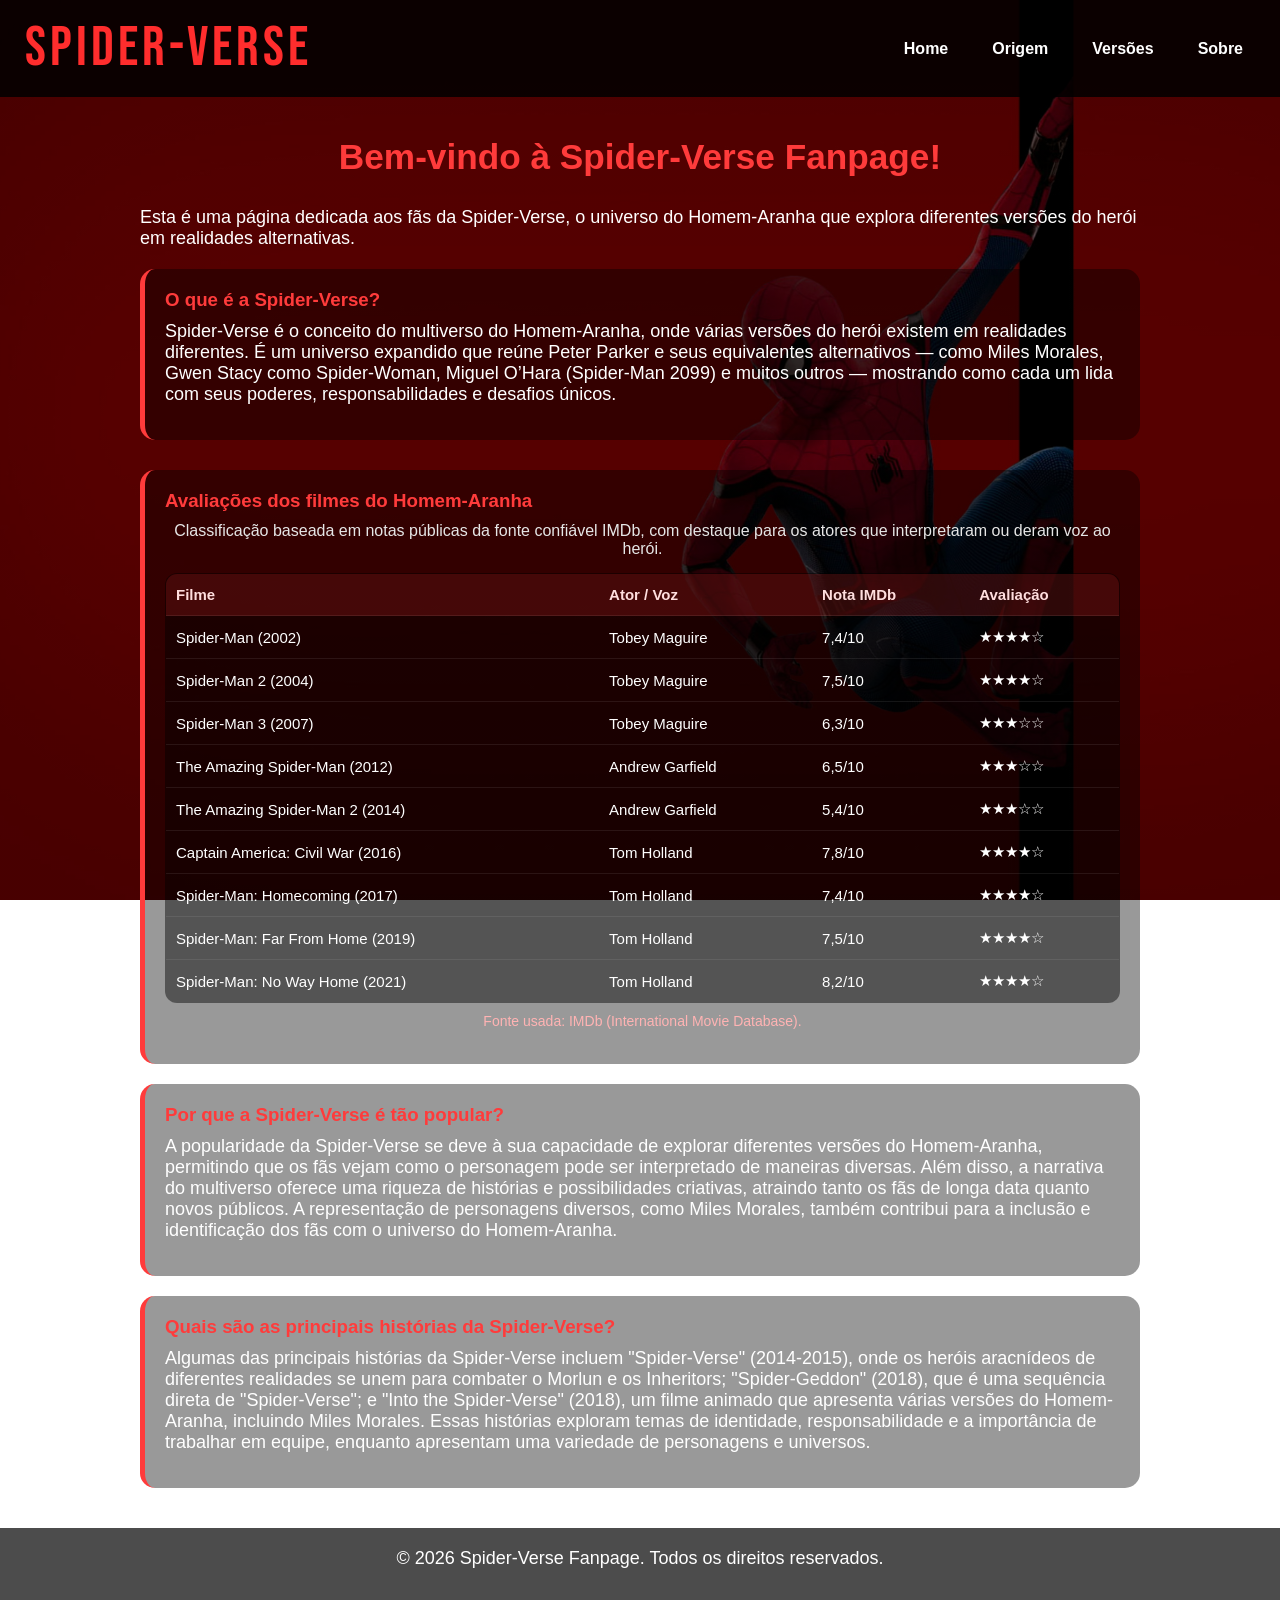
<file: index.html>
<!DOCTYPE html>
<html lang="pt-BR">

<head>
    <meta charset="UTF-8">
    <meta name="viewport" content="width=device-width, initial-scale=1.0">
    <title>Home(Spider-Verse)</title>

    <link rel="stylesheet" href="./css/index.css">
    <link rel="icon" href="./img/faviconSpider-Verse.png" type="image/png">

    <link rel="preconnect" href="https://fonts.googleapis.com">
    <link rel="preconnect" href="https://fonts.gstatic.com" crossorigin>

    <link href="https://fonts.googleapis.com/css2?family=Bebas+Neue&display=swap" rel="stylesheet">
</head>

<body>

    <!-- Cabeçalho -->
    <header>

        <nav>

            <div class="logo">SPIDER-VERSE</div>

            <button class="Hamburguer" id="Hamburguer"
                onclick="navmenu.classList.toggle('active');">
                <img src="./img/Marvels-Spider-Man-2-Logo.png" alt="Menu">
            </button>

            <div class="nav-menu" id="navmenu">
                <ul>
                    <li><a href="./index.html">Home</a></li>
                    <li><a href="./html/origem.html">Origem</a></li>
                    <li><a href="./html/versoes.html">Versões</a></li>
                    <li><a href="./html/sobre.html">Sobre</a></li>
                </ul>
            </div>

        </nav>

    </header>

    <!-- Conteúdo principal -->
    <main>

        <section class="introducao">

            <header>
                <h2>Bem-vindo à Spider-Verse Fanpage!</h2>
            </header>

            <p>
                Esta é uma página dedicada aos fãs da Spider-Verse, o universo do Homem-Aranha
                que explora diferentes versões do herói em realidades alternativas.
            </p>

        </section>

        <section class="conteudo">

            <header>
                <h3>O que é a Spider-Verse?</h3>
            </header>

            <p>
                Spider-Verse é o conceito do multiverso do Homem-Aranha, onde várias versões
                do herói existem em realidades diferentes. É um universo expandido que reúne
                Peter Parker e seus equivalentes alternativos — como Miles Morales, Gwen Stacy
                como Spider-Woman, Miguel O’Hara (Spider-Man 2099) e muitos outros — mostrando
                como cada um lida com seus poderes, responsabilidades e desafios únicos.
            </p>

        </section>

        <section class="conteudo tabela-bloco">

            <header>
                <h3>Avaliações dos filmes do Homem-Aranha</h3>
            </header>

            <p class="subtexto">
                Classificação baseada em notas públicas da fonte confiável IMDb, com destaque
                para os atores que interpretaram ou deram voz ao herói.
            </p>

            <div class="tabela-wrap">

                <table class="tabela-avaliacoes">

                    <thead>
                        <tr>
                            <th>Filme</th>
                            <th>Ator / Voz</th>
                            <th>Nota IMDb</th>
                            <th>Avaliação</th>
                        </tr>
                    </thead>

                    <tbody>
                        <tr>
                            <td>Spider-Man (2002)</td>
                            <td>Tobey Maguire</td>
                            <td>7,4/10</td>
                            <td>★★★★☆</td>
                        </tr>

                        <tr>
                            <td>Spider-Man 2 (2004)</td>
                            <td>Tobey Maguire</td>
                            <td>7,5/10</td>
                            <td>★★★★☆</td>
                        </tr>

                        <tr>
                            <td>Spider-Man 3 (2007)</td>
                            <td>Tobey Maguire</td>
                            <td>6,3/10</td>
                            <td>★★★☆☆</td>
                        </tr>

                        <tr>
                            <td>The Amazing Spider-Man (2012)</td>
                            <td>Andrew Garfield</td>
                            <td>6,5/10</td>
                            <td>★★★☆☆</td>
                        </tr>

                        <tr>
                            <td>The Amazing Spider-Man 2 (2014)</td>
                            <td>Andrew Garfield</td>
                            <td>5,4/10</td>
                            <td>★★★☆☆</td>
                        </tr>

                        <tr>
                            <td>Captain America: Civil War (2016)</td>
                            <td>Tom Holland</td>
                            <td>7,8/10</td>
                            <td>★★★★☆</td>
                        </tr>

                        <tr>
                            <td>Spider-Man: Homecoming (2017)</td>
                            <td>Tom Holland</td>
                            <td>7,4/10</td>
                            <td>★★★★☆</td>
                        </tr>

                        <tr>
                            <td>Spider-Man: Far From Home (2019)</td>
                            <td>Tom Holland</td>
                            <td>7,5/10</td>
                            <td>★★★★☆</td>
                        </tr>

                        <tr>
                            <td>Spider-Man: No Way Home (2021)</td>
                            <td>Tom Holland</td>
                            <td>8,2/10</td>
                            <td>★★★★☆</td>
                        </tr>
                    </tbody>

                </table>

            </div>

            <p class="fonte">
                Fonte usada: IMDb (International Movie Database).
            </p>

        </section>

        <section class="conteudo">

            <header>
                <h3>Por que a Spider-Verse é tão popular?</h3>
            </header>

            <p>
                A popularidade da Spider-Verse se deve à sua capacidade de explorar diferentes
                versões do Homem-Aranha, permitindo que os fãs vejam como o personagem pode ser
                interpretado de maneiras diversas. Além disso, a narrativa do multiverso oferece
                uma riqueza de histórias e possibilidades criativas, atraindo tanto os fãs de
                longa data quanto novos públicos. A representação de personagens diversos, como
                Miles Morales, também contribui para a inclusão e identificação dos fãs com o
                universo do Homem-Aranha.
            </p>

        </section>

        <section class="conteudo">

            <header>
                <h3>Quais são as principais histórias da Spider-Verse?</h3>
            </header>

            <p>
                Algumas das principais histórias da Spider-Verse incluem "Spider-Verse"
                (2014-2015), onde os heróis aracnídeos de diferentes realidades se unem para
                combater o Morlun e os Inheritors; "Spider-Geddon" (2018), que é uma sequência
                direta de "Spider-Verse"; e "Into the Spider-Verse" (2018), um filme animado
                que apresenta várias versões do Homem-Aranha, incluindo Miles Morales. Essas
                histórias exploram temas de identidade, responsabilidade e a importância de
                trabalhar em equipe, enquanto apresentam uma variedade de personagens e universos.
            </p>

        </section>

    </main>

    <!-- Rodapé -->
    <footer>
        <p>&copy; 2026 Spider-Verse Fanpage. Todos os direitos reservados.</p>
    </footer>

</body>

</html>
</file>
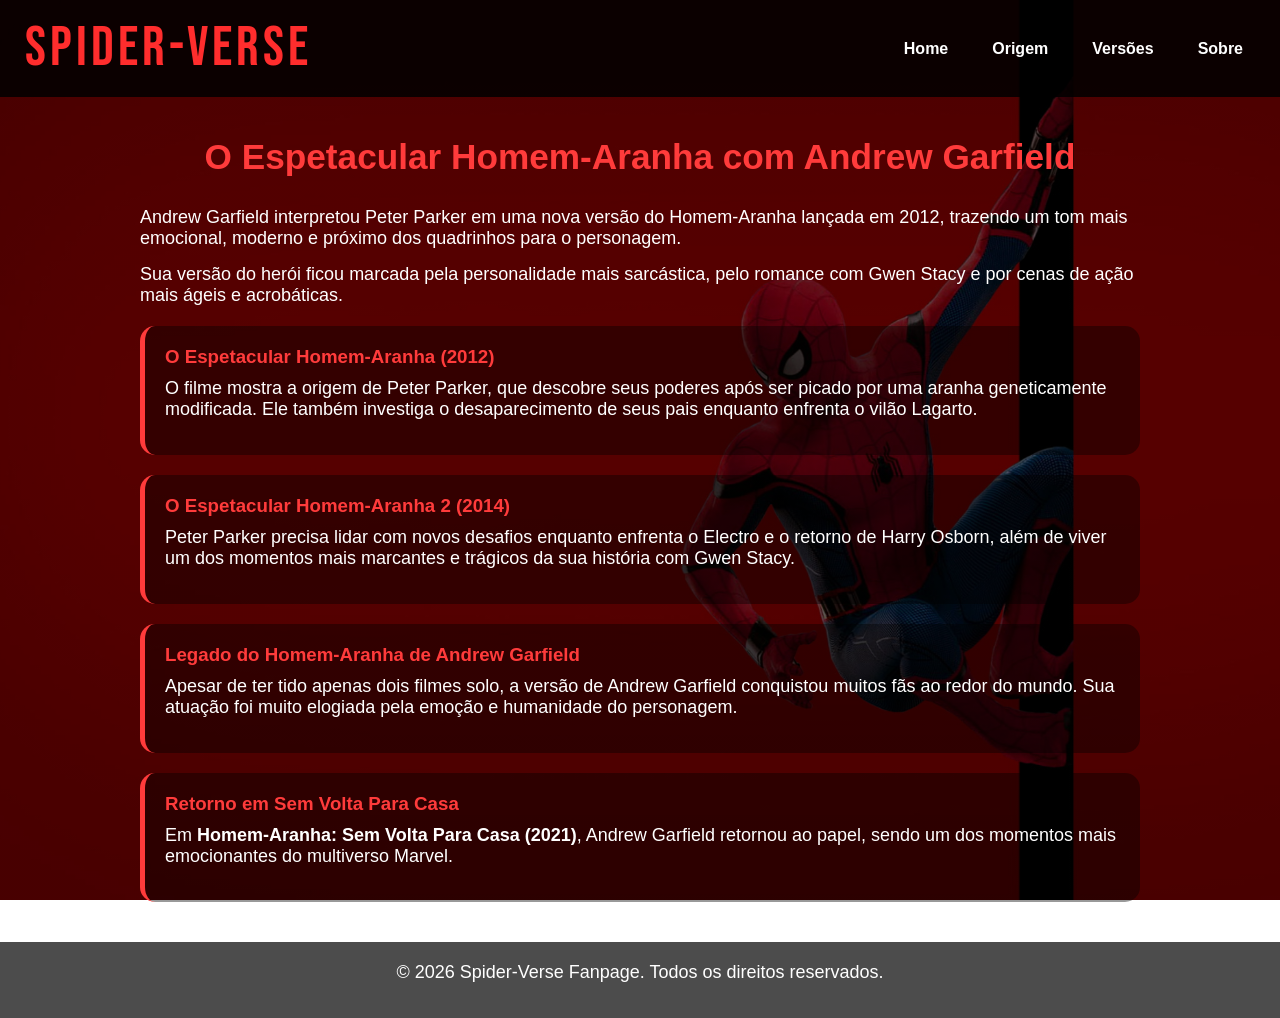
<file: html/andrewGarfield.html>
<!DOCTYPE html>
<html lang="pt-BR">

<head>
    <meta charset="UTF-8">
    <meta name="viewport" content="width=device-width, initial-scale=1.0">
    <title>Spider-Verse - Andrew Garfield</title>

    <link rel="stylesheet" href="../css/andrewGarfield.css">
    <link rel="icon" href="../img/faviconSpider-Verse.png">
    <link rel="preconnect" href="https://fonts.googleapis.com">
    <link rel="preconnect" href="https://fonts.gstatic.com" crossorigin>
    <link href="https://fonts.googleapis.com/css2?family=Bebas+Neue&display=swap" rel="stylesheet">
</head>

<body>

    <!-- Cabeçalho -->
    <header>
        <nav>

            <div class="logo">SPIDER-VERSE</div>

            <button class="Hamburguer" id="Hamburguer"
                onclick="navmenu.classList.toggle('active');">
                <img src="../img/Marvels-Spider-Man-2-Logo.png" alt="Menu">
            </button>

            <div class="nav-menu" id="navmenu">
                <ul>
                    <li><a href="../index.html">Home</a></li>
                    <li><a href="origem.html">Origem</a></li>
                    <li><a href="versoes.html">Versões</a></li>
                    <li><a href="sobre.html">Sobre</a></li>
                </ul>
            </div>

        </nav>
    </header>

    <!-- Conteúdo principal -->
    <main>

        <section id="andrew-garfield">

            <h2>O Espetacular Homem-Aranha com Andrew Garfield</h2>

            <p>
                Andrew Garfield interpretou Peter Parker em uma nova versão do Homem-Aranha lançada em 2012,
                trazendo um tom mais emocional, moderno e próximo dos quadrinhos para o personagem.
            </p>

            <p>
                Sua versão do herói ficou marcada pela personalidade mais sarcástica, pelo romance com Gwen Stacy
                e por cenas de ação mais ágeis e acrobáticas.
            </p>

            <article>
                <h3>O Espetacular Homem-Aranha (2012)</h3>
                <p>
                    O filme mostra a origem de Peter Parker, que descobre seus poderes após ser picado por uma aranha
                    geneticamente modificada. Ele também investiga o desaparecimento de seus pais enquanto enfrenta o vilão Lagarto.
                </p>
            </article>

            <article>
                <h3>O Espetacular Homem-Aranha 2 (2014)</h3>
                <p>
                    Peter Parker precisa lidar com novos desafios enquanto enfrenta o Electro e o retorno de Harry Osborn,
                    além de viver um dos momentos mais marcantes e trágicos da sua história com Gwen Stacy.
                </p>
            </article>

            <article>
                <h3>Legado do Homem-Aranha de Andrew Garfield</h3>
                <p>
                    Apesar de ter tido apenas dois filmes solo, a versão de Andrew Garfield conquistou muitos fãs ao redor do mundo.
                    Sua atuação foi muito elogiada pela emoção e humanidade do personagem.
                </p>
            </article>

            <article>
                <h3>Retorno em Sem Volta Para Casa</h3>
                <p>
                    Em <strong>Homem-Aranha: Sem Volta Para Casa (2021)</strong>, Andrew Garfield retornou ao papel,
                    sendo um dos momentos mais emocionantes do multiverso Marvel.
                </p>
            </article>

        </section>

    </main>

    <!-- Rodapé -->
    <footer>
        <p>&copy; 2026 Spider-Verse Fanpage. Todos os direitos reservados.</p>
    </footer>

</body>

</html>
</file>
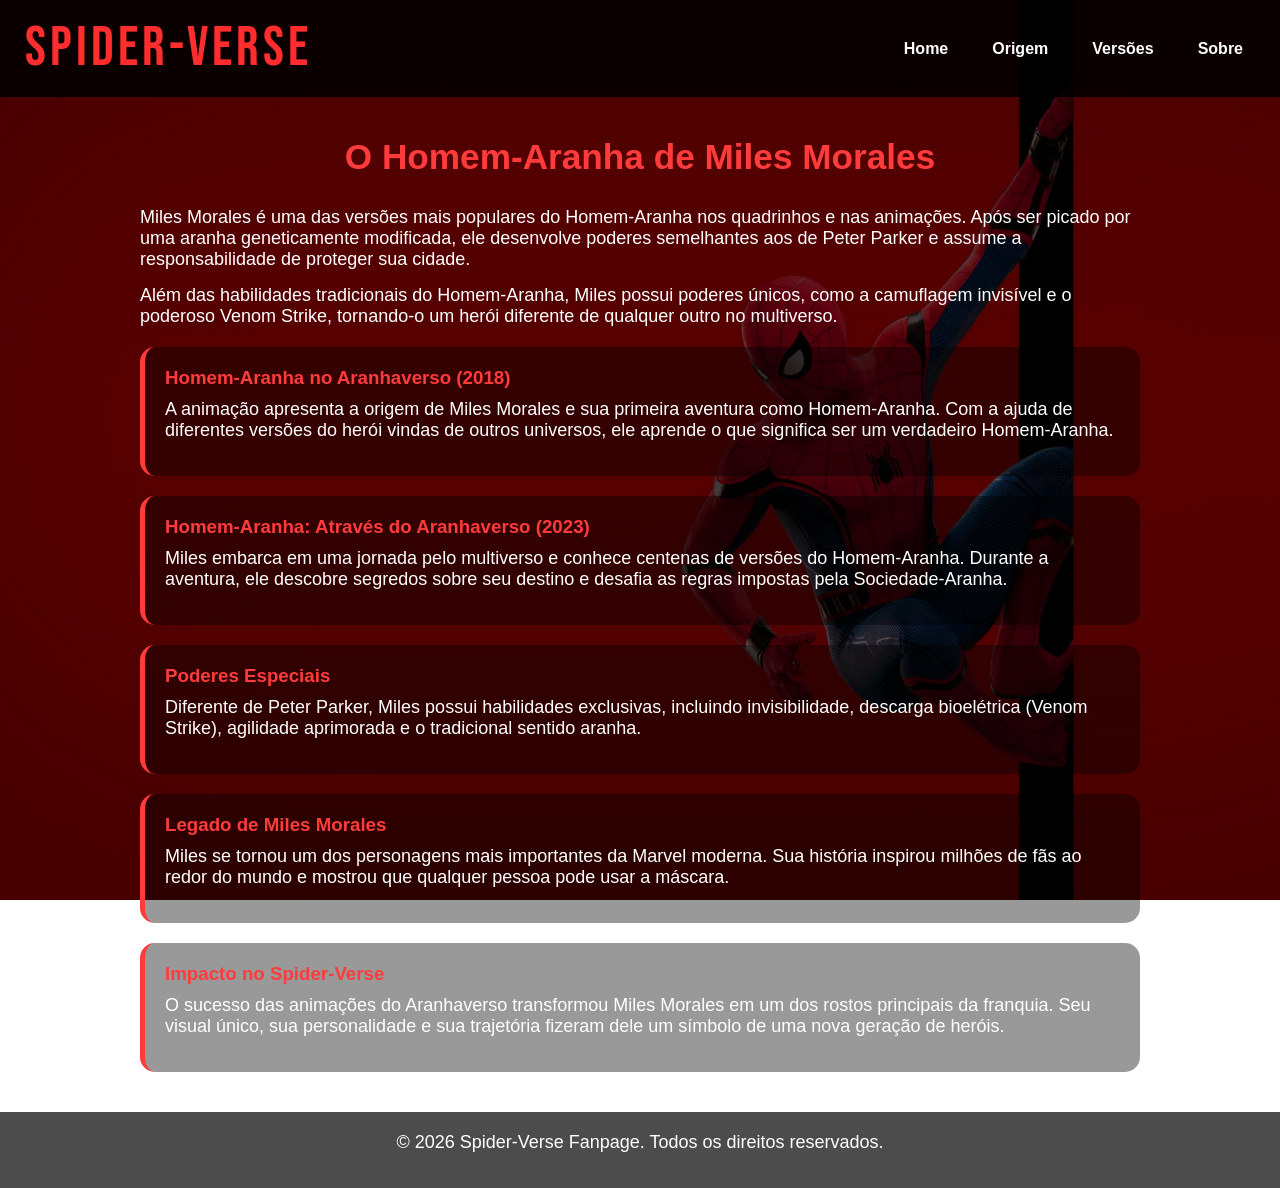
<file: html/milesMorales.html>
<!DOCTYPE html>
<html lang="pt-BR">

<head>
    <meta charset="UTF-8">
    <meta name="viewport" content="width=device-width, initial-scale=1.0">
    <title>Spider-Verse - Miles Morales</title>

    <link rel="stylesheet" href="../css/milesMorales.css">
    <link rel="icon" href="../img/faviconSpider-Verse.png">
    <link rel="preconnect" href="https://fonts.googleapis.com">
    <link rel="preconnect" href="https://fonts.gstatic.com" crossorigin>
    <link href="https://fonts.googleapis.com/css2?family=Bebas+Neue&display=swap" rel="stylesheet">
</head>

<body>

    <!-- Cabeçalho -->
    <header>

        <nav>

            <div class="logo">SPIDER-VERSE</div>

            <button class="Hamburguer" id="Hamburguer"
                onclick="navmenu.classList.toggle('active');">
                <img src="../img/Marvels-Spider-Man-2-Logo.png" alt="Menu">
            </button>

            <div class="nav-menu" id="navmenu">
                <ul>
                    <li><a href="../index.html">Home</a></li>
                    <li><a href="origem.html">Origem</a></li>
                    <li><a href="versoes.html">Versões</a></li>
                    <li><a href="sobre.html">Sobre</a></li>
                </ul>
            </div>

        </nav>

    </header>

    <!-- Conteúdo principal -->
    <main>

        <section id="miles-morales">

            <h2>O Homem-Aranha de Miles Morales</h2>

            <p>
                Miles Morales é uma das versões mais populares do Homem-Aranha nos quadrinhos e nas animações.
                Após ser picado por uma aranha geneticamente modificada, ele desenvolve poderes semelhantes aos de Peter Parker
                e assume a responsabilidade de proteger sua cidade.
            </p>

            <p>
                Além das habilidades tradicionais do Homem-Aranha, Miles possui poderes únicos, como a camuflagem
                invisível e o poderoso Venom Strike, tornando-o um herói diferente de qualquer outro no multiverso.
            </p>

            <article>

                <h3>Homem-Aranha no Aranhaverso (2018)</h3>

                <p>
                    A animação apresenta a origem de Miles Morales e sua primeira aventura como Homem-Aranha.
                    Com a ajuda de diferentes versões do herói vindas de outros universos, ele aprende o que significa
                    ser um verdadeiro Homem-Aranha.
                </p>

            </article>

            <article>

                <h3>Homem-Aranha: Através do Aranhaverso (2023)</h3>

                <p>
                    Miles embarca em uma jornada pelo multiverso e conhece centenas de versões do Homem-Aranha.
                    Durante a aventura, ele descobre segredos sobre seu destino e desafia as regras impostas pela Sociedade-Aranha.
                </p>

            </article>

            <article>

                <h3>Poderes Especiais</h3>

                <p>
                    Diferente de Peter Parker, Miles possui habilidades exclusivas, incluindo invisibilidade,
                    descarga bioelétrica (Venom Strike), agilidade aprimorada e o tradicional sentido aranha.
                </p>

            </article>

            <article>

                <h3>Legado de Miles Morales</h3>

                <p>
                    Miles se tornou um dos personagens mais importantes da Marvel moderna.
                    Sua história inspirou milhões de fãs ao redor do mundo e mostrou que qualquer pessoa pode usar a máscara.
                </p>

            </article>

            <article>

                <h3>Impacto no Spider-Verse</h3>

                <p>
                    O sucesso das animações do Aranhaverso transformou Miles Morales em um dos rostos principais da franquia.
                    Seu visual único, sua personalidade e sua trajetória fizeram dele um símbolo de uma nova geração de heróis.
                </p>

            </article>

        </section>

    </main>

    <!-- Rodapé -->
    <footer>
        <p>&copy; 2026 Spider-Verse Fanpage. Todos os direitos reservados.</p>
    </footer>

</body>

</html>
</file>
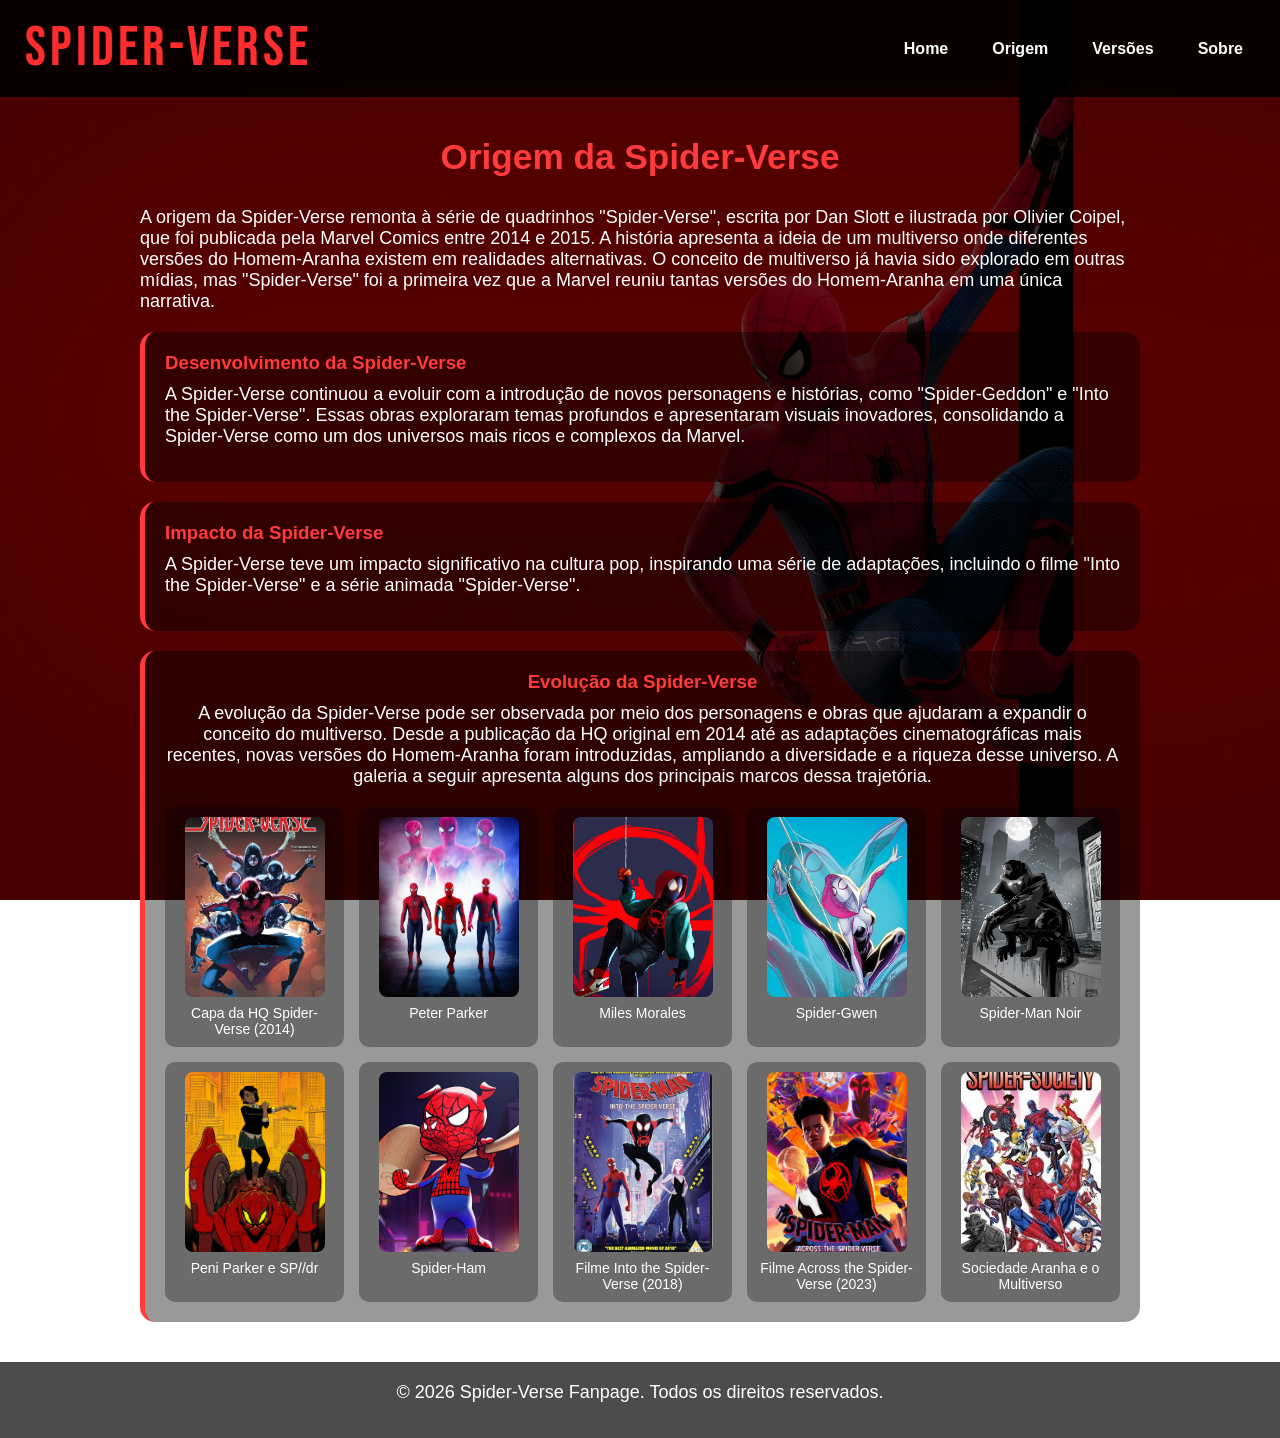
<file: html/origem.html>
<!DOCTYPE html>
<html lang="pt-BR">

<head>
    <meta charset="UTF-8">
    <meta name="viewport" content="width=device-width, initial-scale=1.0">
    <title>Origem(Spider-Verse)</title>

    <link rel="stylesheet" href="../css/origem.css">
    <link rel="icon" href="../img/faviconSpider-Verse.png" type="image/png">

    <link rel="preconnect" href="https://fonts.googleapis.com">
    <link rel="preconnect" href="https://fonts.gstatic.com" crossorigin>

    <link href="https://fonts.googleapis.com/css2?family=Bebas+Neue&display=swap" rel="stylesheet">
</head>

<body>

    <!-- Cabeçalho -->
    <header>

        <nav>

            <div class="logo">SPIDER-VERSE</div>

            <button class="Hamburguer" id="Hamburguer"
                onclick="navmenu.classList.toggle('active');">
                <img src="../img/Marvels-Spider-Man-2-Logo.png" alt="Menu">
            </button>

            <div class="nav-menu" id="navmenu">
                <ul>
                    <li><a href="../index.html">Home</a></li>
                    <li><a href="origem.html">Origem</a></li>
                    <li><a href="versoes.html">Versões</a></li>
                    <li><a href="sobre.html">Sobre</a></li>
                </ul>
            </div>

        </nav>

    </header>

    <!-- Conteúdo principal -->
    <main>

        <section class="introducao">

            <header>
                <h2>Origem da Spider-Verse</h2>
            </header>

            <p>
                A origem da Spider-Verse remonta à série de quadrinhos "Spider-Verse", escrita por Dan Slott e ilustrada por Olivier Coipel, que foi publicada pela Marvel Comics entre 2014 e 2015. A história apresenta a ideia de um multiverso onde diferentes versões do Homem-Aranha existem em realidades alternativas. O conceito de multiverso já havia sido explorado em outras mídias, mas "Spider-Verse" foi a primeira vez que a Marvel reuniu tantas versões do Homem-Aranha em uma única narrativa.
            </p>

        </section>

        <section class="conteudo">

            <header>
                <h3>Desenvolvimento da Spider-Verse</h3>
            </header>

            <p>
                A Spider-Verse continuou a evoluir com a introdução de novos personagens e histórias, como "Spider-Geddon" e "Into the Spider-Verse". Essas obras exploraram temas profundos e apresentaram visuais inovadores, consolidando a Spider-Verse como um dos universos mais ricos e complexos da Marvel.
            </p>

        </section>

        <section class="conteudo">

            <header>
                <h3>Impacto da Spider-Verse</h3>
            </header>

            <p>
                A Spider-Verse teve um impacto significativo na cultura pop, inspirando uma série de adaptações, incluindo o filme "Into the Spider-Verse" e a série animada "Spider-Verse".
            </p>

        </section>

        <section class="galeria">

            <header>
                <h3>Evolução da Spider-Verse</h3>
            </header>

            <p>
                A evolução da Spider-Verse pode ser observada por meio dos personagens e obras
                que ajudaram a expandir o conceito do multiverso. Desde a publicação da HQ
                original em 2014 até as adaptações cinematográficas mais recentes, novas
                versões do Homem-Aranha foram introduzidas, ampliando a diversidade e a
                riqueza desse universo. A galeria a seguir apresenta alguns dos principais
                marcos dessa trajetória.
            </p>

            <div class="galeria-grid">

                <div class="galeria-item">
                    <img src="../img/capaHQ.jpg" alt="Capa da HQ Spider-Verse">
                    <p>Capa da HQ Spider-Verse (2014)</p>
                </div>

                <div class="galeria-item">
                    <img src="../img/peterparker.png" alt="Peter Parker">
                    <p>Peter Parker</p>
                </div>

                <div class="galeria-item">
                    <img src="../img/miles.jpg" alt="Miles Morales">
                    <p>Miles Morales</p>
                </div>

                <div class="galeria-item">
                    <img src="../img/Spider-Woman_(Gwen_Stacy).jpg" alt="Spider-Gwen">
                    <p>Spider-Gwen</p>
                </div>

                <div class="galeria-item">
                    <img src="../img/spider-man-noir-artwork-by-rehone-v0-fa58vaskzjxf1.jpg" alt="Spider-Man Noir">
                    <p>Spider-Man Noir</p>
                </div>

                <div class="galeria-item">
                    <img src="../img/peni.jpg" alt="Peni Parker">
                    <p>Peni Parker e SP//dr</p>
                </div>

                <div class="galeria-item">
                    <img src="../img/ham.jpg" alt="Spider-Ham">
                    <p>Spider-Ham</p>
                </div>

                <div class="galeria-item">
                    <img src="../img/into-the.jpg" alt="Into the Spider-Verse">
                    <p>Filme Into the Spider-Verse (2018)</p>
                </div>

                <div class="galeria-item">
                    <img src="../img/across.jpg" alt="Across the Spider-Verse">
                    <p>Filme Across the Spider-Verse (2023)</p>
                </div>

                <div class="galeria-item">
                    <img src="../img/society.jpg" alt="Sociedade Aranha">
                    <p>Sociedade Aranha e o Multiverso</p>
                </div>

            </div>

        </section>

    </main>

    <!-- Rodapé -->
    <footer>
        <p>&copy; 2026 Spider-Verse Fanpage. Todos os direitos reservados.</p>
    </footer>

</body>

</html>
</file>
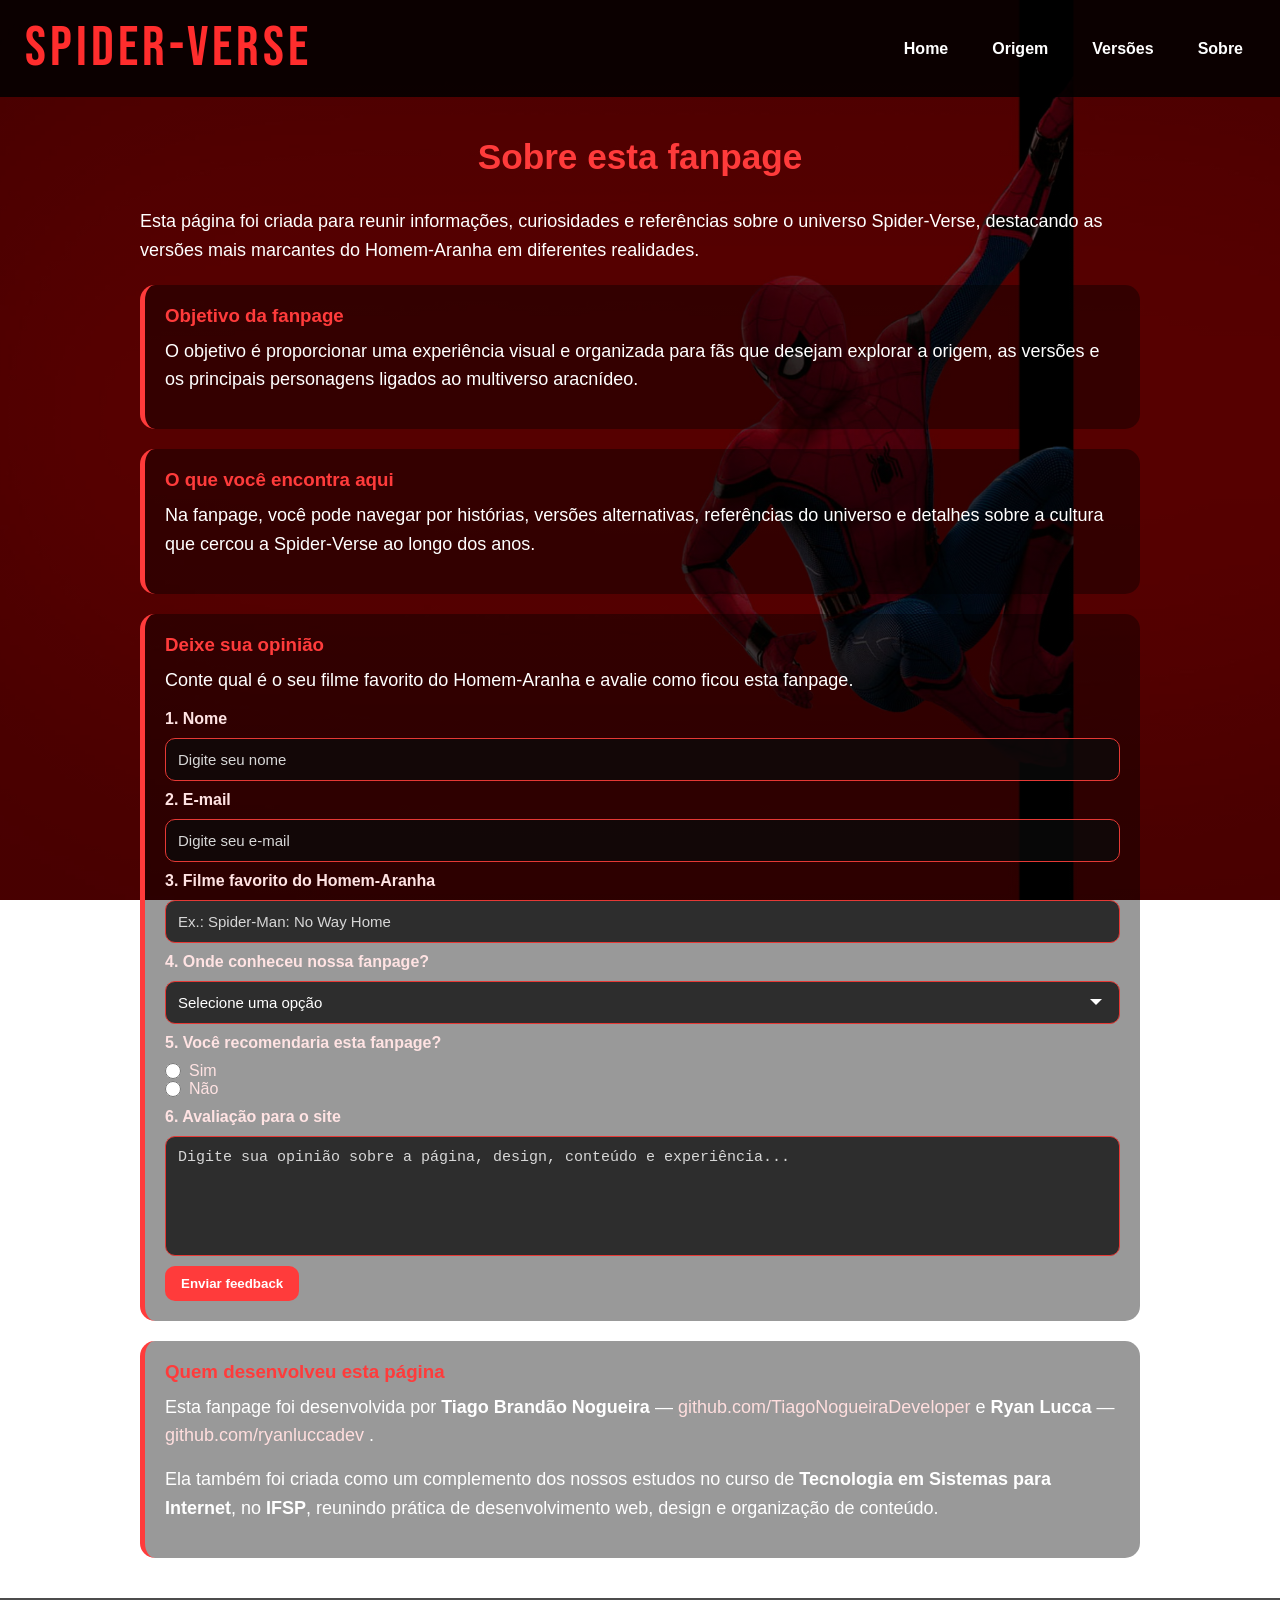
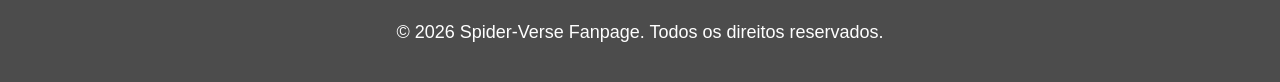
<file: html/sobre.html>
<!DOCTYPE html>
<html lang="pt-BR">

<head>
    <meta charset="UTF-8">
    <meta name="viewport" content="width=device-width, initial-scale=1.0">
    <title>Sobre(Spider-Verse)</title>

    <link rel="stylesheet" href="../css/sobre.css">
    <link rel="icon" href="../img/faviconSpider-Verse.png" type="image/png">

    <link rel="preconnect" href="https://fonts.googleapis.com">
    <link rel="preconnect" href="https://fonts.gstatic.com" crossorigin>

    <link href="https://fonts.googleapis.com/css2?family=Bebas+Neue&display=swap" rel="stylesheet">
</head>

<body>

    <!-- Cabeçalho -->
    <header>

        <nav>

            <div class="logo">SPIDER-VERSE</div>

            <button class="Hamburguer" id="Hamburguer"
                onclick="navmenu.classList.toggle('active');">
                <img src="../img/Marvels-Spider-Man-2-Logo.png" alt="Menu">
            </button>

            <div class="nav-menu" id="navmenu">
                <ul>
                    <li><a href="../index.html">Home</a></li>
                    <li><a href="origem.html">Origem</a></li>
                    <li><a href="versoes.html">Versões</a></li>
                    <li><a href="sobre.html">Sobre</a></li>
                </ul>
            </div>

        </nav>

    </header>

    <!-- Conteúdo principal -->
    <main>

        <section class="introducao">

            <header>
                <h2>Sobre esta fanpage</h2>
            </header>

            <p>
                Esta página foi criada para reunir informações, curiosidades e referências sobre o universo Spider-Verse,
                destacando as versões mais marcantes do Homem-Aranha em diferentes realidades.
            </p>

        </section>

        <section class="conteudo">

            <header>
                <h3>Objetivo da fanpage</h3>
            </header>

            <p>
                O objetivo é proporcionar uma experiência visual e organizada para fãs que desejam explorar a origem,
                as versões e os principais personagens ligados ao multiverso aracnídeo.
            </p>

        </section>

        <section class="conteudo">

            <header>
                <h3>O que você encontra aqui</h3>
            </header>

            <p>
                Na fanpage, você pode navegar por histórias, versões alternativas, referências do universo
                e detalhes sobre a cultura que cercou a Spider-Verse ao longo dos anos.
            </p>

        </section>

        <section class="conteudo formulario-bloco">

            <header>
                <h3>Deixe sua opinião</h3>
            </header>

            <p>
                Conte qual é o seu filme favorito do Homem-Aranha e avalie como ficou esta fanpage.
            </p>

            <form class="formulario-site">

                <label for="nome">1. Nome</label>
                <input type="text" id="nome" name="nome" placeholder="Digite seu nome">

                <label for="email">2. E-mail</label>
                <input type="email" id="email" name="email" placeholder="Digite seu e-mail">

                <label for="filmeFavorito">3. Filme favorito do Homem-Aranha</label>
                <input type="text" id="filmeFavorito" name="filmeFavorito"
                    placeholder="Ex.: Spider-Man: No Way Home">

                <label for="conheceu">4. Onde conheceu nossa fanpage?</label>

                <select id="conheceu" name="conheceu">
                    <option value="">Selecione uma opção</option>
                    <option value="instagram">Instagram</option>
                    <option value="youtube">YouTube</option>
                    <option value="google">Google</option>
                    <option value="amigos">Indicação de amigos</option>
                    <option value="outro">Outro</option>
                </select>

                <label>5. Você recomendaria esta fanpage?</label>

                <div class="radio-group">

                    <label class="radio-option">
                        <input type="radio" name="recomenda" value="sim">
                        Sim
                    </label>

                    <label class="radio-option">
                        <input type="radio" name="recomenda" value="nao">
                        Não
                    </label>

                </div>

                <label for="avaliacao">6. Avaliação para o site</label>

                <textarea
                    id="avaliacao"
                    name="avaliacao"
                    rows="5"
                    placeholder="Digite sua opinião sobre a página, design, conteúdo e experiência..."></textarea>

                <button type="submit">Enviar feedback</button>

            </form>

        </section>

        <section class="conteudo desenvolvedores-bloco">

            <header>
                <h3>Quem desenvolveu esta página</h3>
            </header>

            <p>
                Esta fanpage foi desenvolvida por <strong>Tiago Brandão Nogueira</strong> —
                <a href="https://github.com/TiagoNogueiraDeveloper" target="_blank" rel="noopener noreferrer">
                    github.com/TiagoNogueiraDeveloper
                </a>
                e <strong>Ryan Lucca</strong> —
                <a href="https://github.com/ryanluccadev" target="_blank" rel="noopener noreferrer">
                    github.com/ryanluccadev
                </a>.
            </p>

            <p>
                Ela também foi criada como um complemento dos nossos estudos no curso de
                <strong>Tecnologia em Sistemas para Internet</strong>, no <strong>IFSP</strong>,
                reunindo prática de desenvolvimento web, design e organização de conteúdo.
            </p>

        </section>

    </main>

    <!-- Rodapé -->
    <footer>
        <p>&copy; 2026 Spider-Verse Fanpage. Todos os direitos reservados.</p>
    </footer>

</body>

</html>
</file>
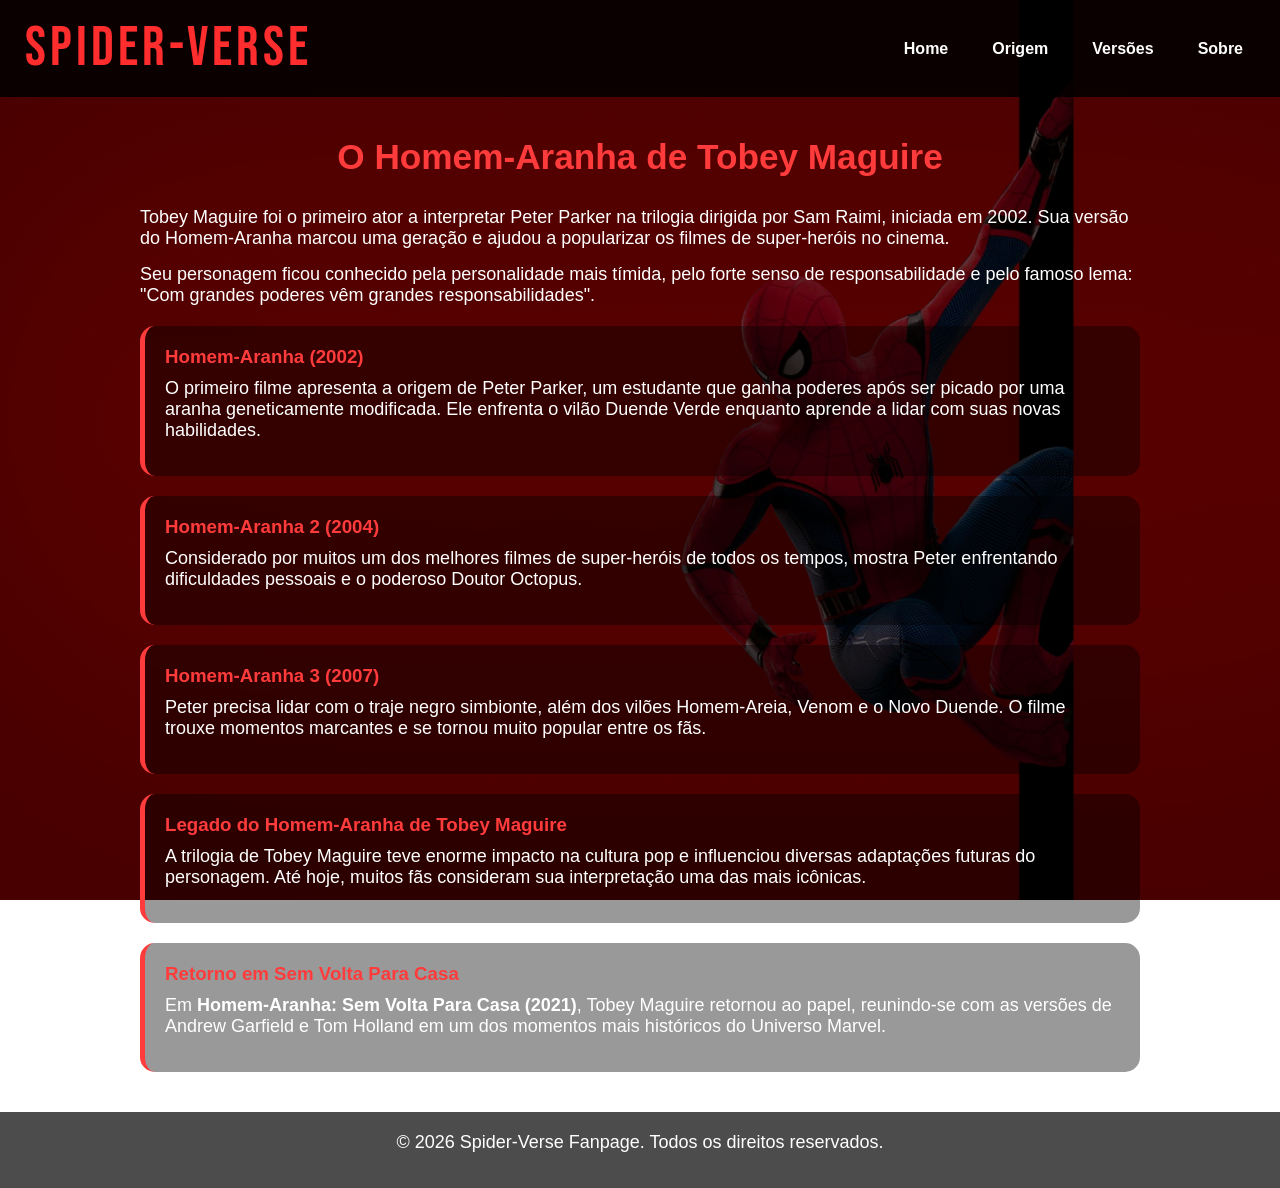
<file: html/tobeyMaguire.html>
<!DOCTYPE html>
<html lang="pt-BR">

<head>
    <meta charset="UTF-8">
    <meta name="viewport" content="width=device-width, initial-scale=1.0">
    <title>Spider-Verse - Tobey Maguire</title>

    <link rel="stylesheet" href="../css/tobeyMaguire.css">
    <link rel="icon" href="../img/faviconSpider-Verse.png">

    <link rel="preconnect" href="https://fonts.googleapis.com">
    <link rel="preconnect" href="https://fonts.gstatic.com" crossorigin>

    <link href="https://fonts.googleapis.com/css2?family=Bebas+Neue&display=swap" rel="stylesheet">
</head>

<body>

    <!-- Cabeçalho -->
    <header>

        <nav>

            <div class="logo">SPIDER-VERSE</div>

            <button class="Hamburguer" id="Hamburguer"
                onclick="navmenu.classList.toggle('active');">
                <img src="../img/Marvels-Spider-Man-2-Logo.png" alt="Menu">
            </button>

            <div class="nav-menu" id="navmenu">
                <ul>
                    <li><a href="../index.html">Home</a></li>
                    <li><a href="origem.html">Origem</a></li>
                    <li><a href="versoes.html">Versões</a></li>
                    <li><a href="sobre.html">Sobre</a></li>
                </ul>
            </div>

        </nav>

    </header>

    <!-- Conteúdo principal -->
    <main>

        <section id="tobey-maguire">

            <h2>O Homem-Aranha de Tobey Maguire</h2>

            <p>
                Tobey Maguire foi o primeiro ator a interpretar Peter Parker na trilogia dirigida por Sam Raimi,
                iniciada em 2002. Sua versão do Homem-Aranha marcou uma geração e ajudou a popularizar os filmes de
                super-heróis no cinema.
            </p>

            <p>
                Seu personagem ficou conhecido pela personalidade mais tímida, pelo forte senso de responsabilidade
                e pelo famoso lema: "Com grandes poderes vêm grandes responsabilidades".
            </p>

            <article>

                <h3>Homem-Aranha (2002)</h3>

                <p>
                    O primeiro filme apresenta a origem de Peter Parker, um estudante que ganha poderes após ser picado
                    por uma aranha geneticamente modificada. Ele enfrenta o vilão Duende Verde enquanto aprende a lidar
                    com suas novas habilidades.
                </p>

            </article>

            <article>

                <h3>Homem-Aranha 2 (2004)</h3>

                <p>
                    Considerado por muitos um dos melhores filmes de super-heróis de todos os tempos,
                    mostra Peter enfrentando dificuldades pessoais e o poderoso Doutor Octopus.
                </p>

            </article>

            <article>

                <h3>Homem-Aranha 3 (2007)</h3>

                <p>
                    Peter precisa lidar com o traje negro simbionte, além dos vilões Homem-Areia,
                    Venom e o Novo Duende. O filme trouxe momentos marcantes e se tornou muito popular entre os fãs.
                </p>

            </article>

            <article>

                <h3>Legado do Homem-Aranha de Tobey Maguire</h3>

                <p>
                    A trilogia de Tobey Maguire teve enorme impacto na cultura pop e influenciou diversas adaptações
                    futuras do personagem. Até hoje, muitos fãs consideram sua interpretação uma das mais icônicas.
                </p>

            </article>

            <article>

                <h3>Retorno em Sem Volta Para Casa</h3>

                <p>
                    Em <strong>Homem-Aranha: Sem Volta Para Casa (2021)</strong>, Tobey Maguire retornou ao papel,
                    reunindo-se com as versões de Andrew Garfield e Tom Holland em um dos momentos mais históricos do
                    Universo Marvel.
                </p>

            </article>

        </section>

    </main>

    <!-- Rodapé -->
    <footer>
        <p>&copy; 2026 Spider-Verse Fanpage. Todos os direitos reservados.</p>
    </footer>

</body>

</html>
</file>
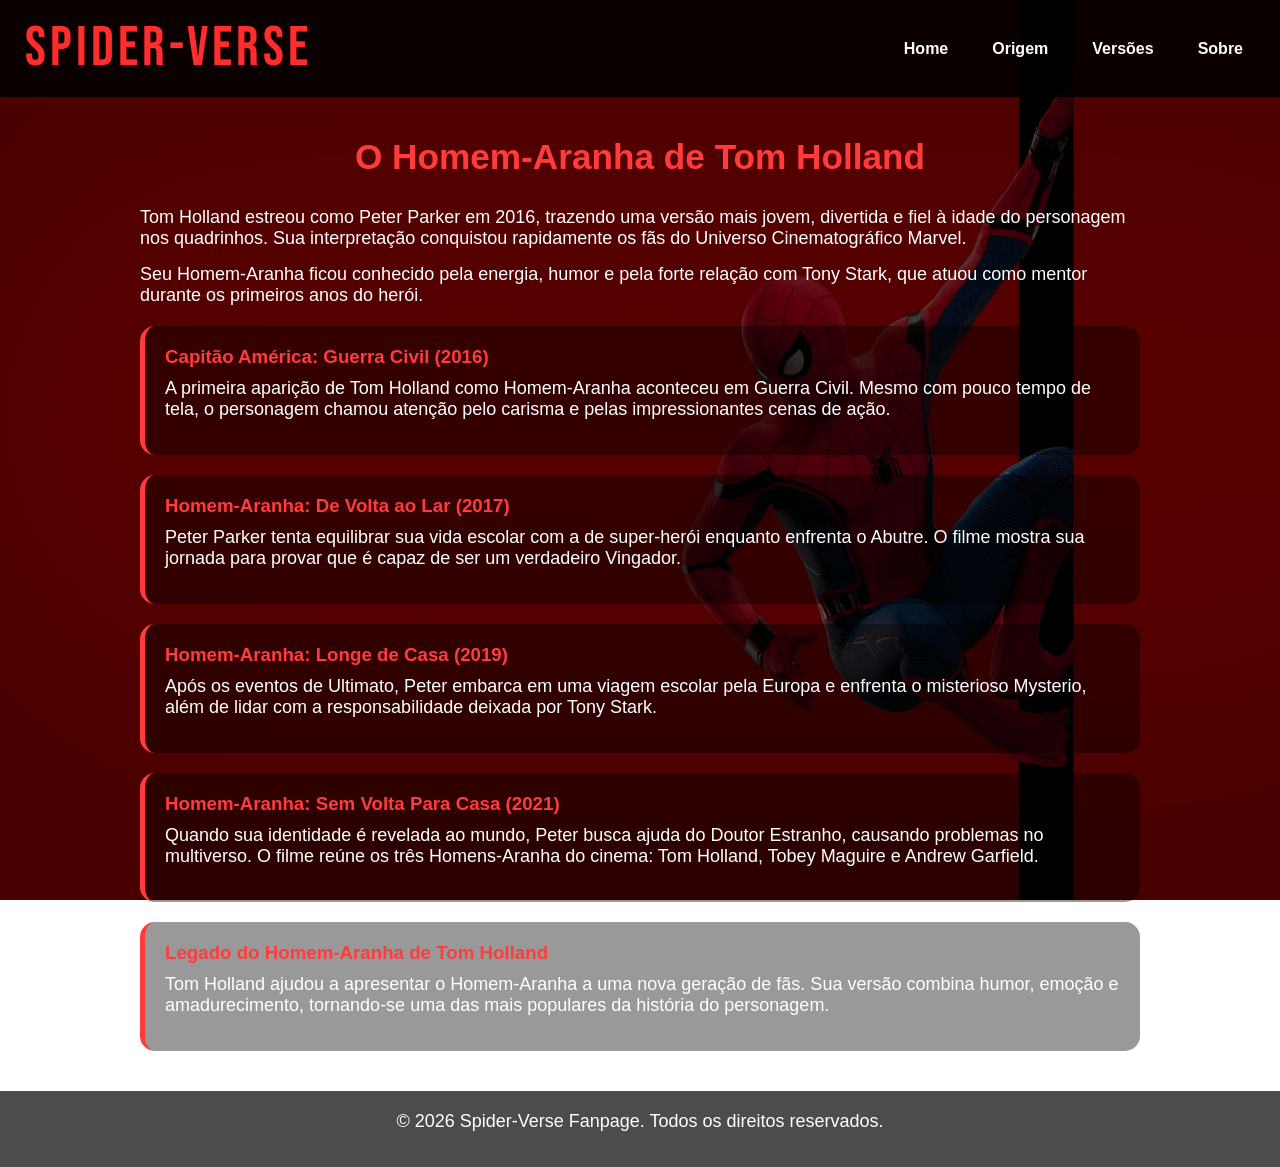
<file: html/tomHolland.html>
<!DOCTYPE html>
<html lang="pt-BR">

<head>
    <meta charset="UTF-8">
    <meta name="viewport" content="width=device-width, initial-scale=1.0">
    <title>Spider-Verse - Tom Holland</title>

    <link rel="stylesheet" href="../css/tomHolland.css">
    <link rel="icon" href="../img/faviconSpider-Verse.png">

    <link rel="preconnect" href="https://fonts.googleapis.com">
    <link rel="preconnect" href="https://fonts.gstatic.com" crossorigin>

    <link href="https://fonts.googleapis.com/css2?family=Bebas+Neue&display=swap" rel="stylesheet">
</head>

<body>

    <!-- Cabeçalho -->
    <header>

        <nav>

            <div class="logo">SPIDER-VERSE</div>

            <button class="Hamburguer" id="Hamburguer"
                onclick="navmenu.classList.toggle('active');">
                <img src="../img/Marvels-Spider-Man-2-Logo.png" alt="Menu">
            </button>

            <div class="nav-menu" id="navmenu">
                <ul>
                    <li><a href="../index.html">Home</a></li>
                    <li><a href="origem.html">Origem</a></li>
                    <li><a href="versoes.html">Versões</a></li>
                    <li><a href="sobre.html">Sobre</a></li>
                </ul>
            </div>

        </nav>

    </header>

    <!-- Conteúdo principal -->
    <main>

        <section id="tom-holland">

            <h2>O Homem-Aranha de Tom Holland</h2>

            <p>
                Tom Holland estreou como Peter Parker em 2016, trazendo uma versão mais jovem,
                divertida e fiel à idade do personagem nos quadrinhos. Sua interpretação conquistou
                rapidamente os fãs do Universo Cinematográfico Marvel.
            </p>

            <p>
                Seu Homem-Aranha ficou conhecido pela energia, humor e pela forte relação com Tony Stark,
                que atuou como mentor durante os primeiros anos do herói.
            </p>

            <article>

                <h3>Capitão América: Guerra Civil (2016)</h3>

                <p>
                    A primeira aparição de Tom Holland como Homem-Aranha aconteceu em Guerra Civil.
                    Mesmo com pouco tempo de tela, o personagem chamou atenção pelo carisma e pelas
                    impressionantes cenas de ação.
                </p>

            </article>

            <article>

                <h3>Homem-Aranha: De Volta ao Lar (2017)</h3>

                <p>
                    Peter Parker tenta equilibrar sua vida escolar com a de super-herói enquanto enfrenta
                    o Abutre. O filme mostra sua jornada para provar que é capaz de ser um verdadeiro Vingador.
                </p>

            </article>

            <article>

                <h3>Homem-Aranha: Longe de Casa (2019)</h3>

                <p>
                    Após os eventos de Ultimato, Peter embarca em uma viagem escolar pela Europa e enfrenta
                    o misterioso Mysterio, além de lidar com a responsabilidade deixada por Tony Stark.
                </p>

            </article>

            <article>

                <h3>Homem-Aranha: Sem Volta Para Casa (2021)</h3>

                <p>
                    Quando sua identidade é revelada ao mundo, Peter busca ajuda do Doutor Estranho,
                    causando problemas no multiverso. O filme reúne os três Homens-Aranha do cinema:
                    Tom Holland, Tobey Maguire e Andrew Garfield.
                </p>

            </article>

            <article>

                <h3>Legado do Homem-Aranha de Tom Holland</h3>

                <p>
                    Tom Holland ajudou a apresentar o Homem-Aranha a uma nova geração de fãs.
                    Sua versão combina humor, emoção e amadurecimento, tornando-se uma das mais populares
                    da história do personagem.
                </p>

            </article>

        </section>

    </main>

    <!-- Rodapé -->
    <footer>
        <p>&copy; 2026 Spider-Verse Fanpage. Todos os direitos reservados.</p>
    </footer>

</body>

</html>
</file>
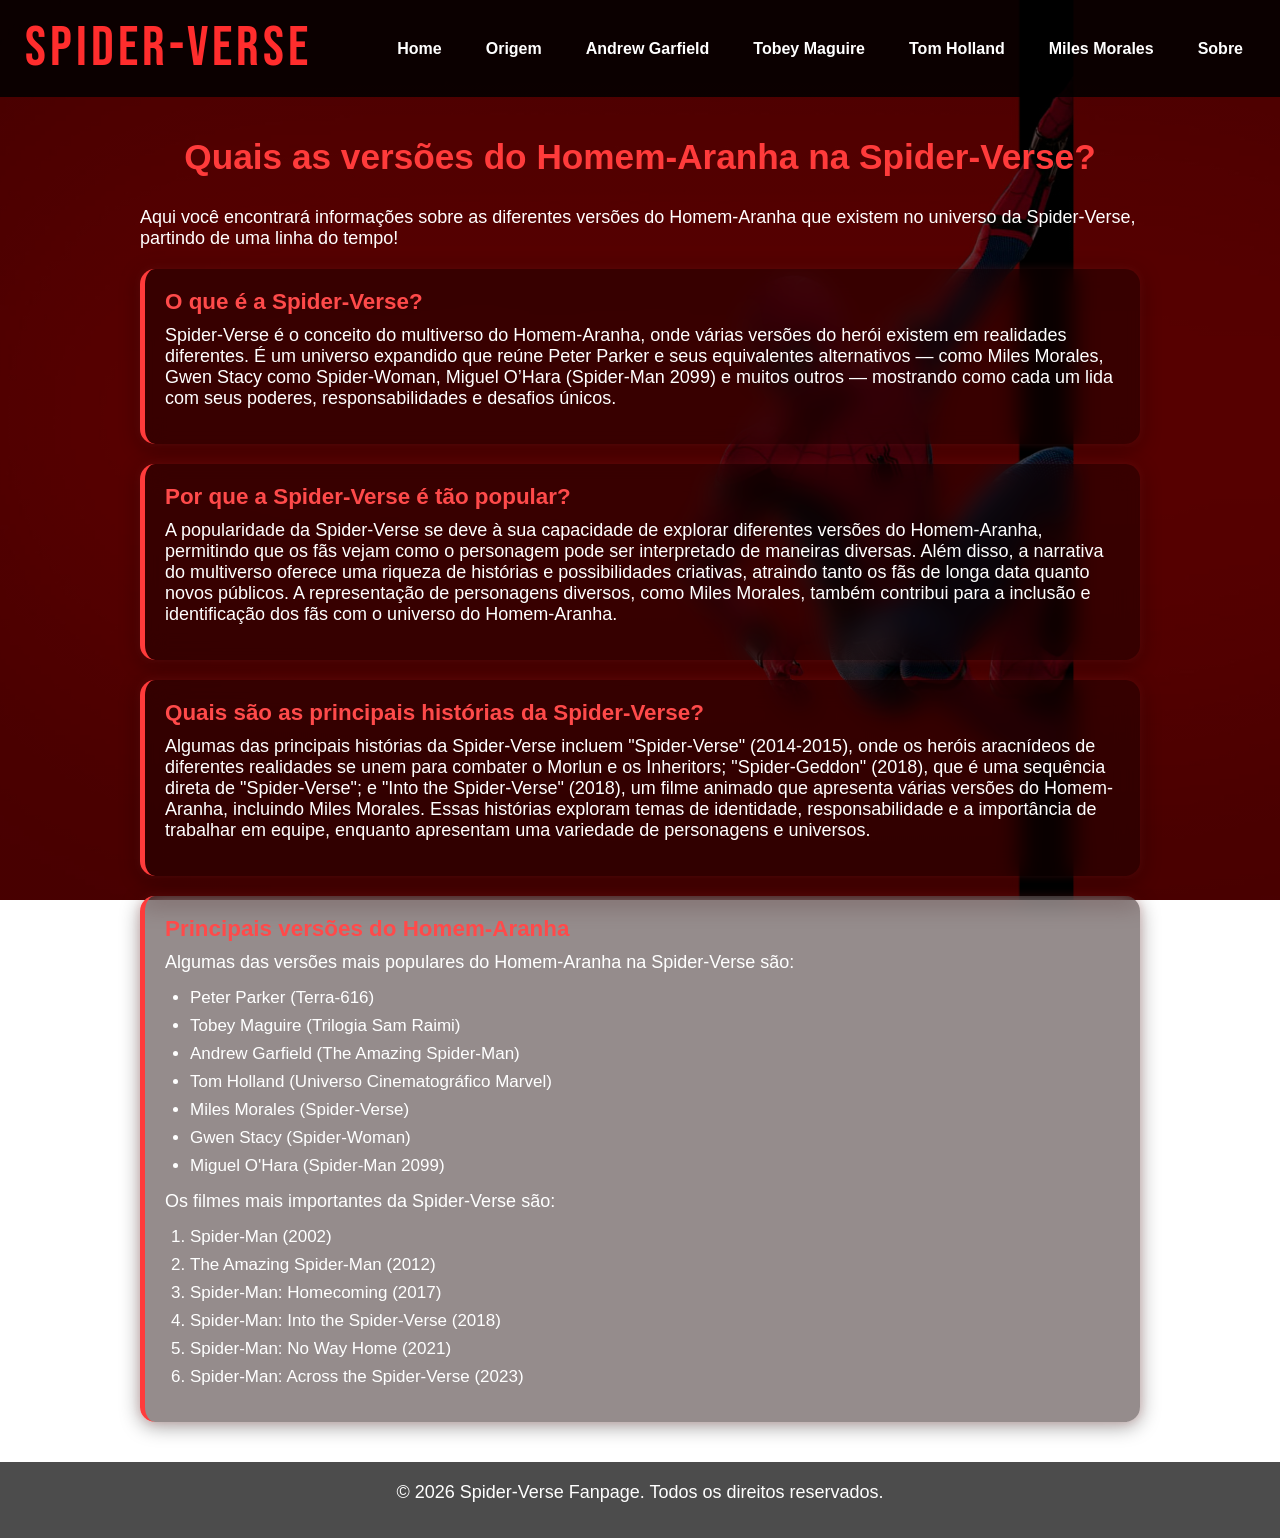
<file: html/versoes.html>
<!DOCTYPE html>
<html lang="pt-BR">

<head>
    <meta charset="UTF-8">
    <meta name="viewport" content="width=device-width, initial-scale=1.0">
    <title>Versões do Spider-Man(Spider-Verse)</title>

    <link rel="stylesheet" href="../css/versoes.css">
    <link rel="icon" href="../img/faviconSpider-Verse.png" type="image/png">

    <link rel="preconnect" href="https://fonts.googleapis.com">
    <link rel="preconnect" href="https://fonts.gstatic.com" crossorigin>

    <link href="https://fonts.googleapis.com/css2?family=Bebas+Neue&display=swap" rel="stylesheet">
</head>

<body>

    <!-- Cabeçalho -->
    <header>

        <nav>

            <div class="logo">SPIDER-VERSE</div>

            <button class="Hamburguer" id="Hamburguer"
                onclick="navmenu.classList.toggle('active');">
                <img src="../img/Marvels-Spider-Man-2-Logo.png" alt="Menu">
            </button>

            <div class="nav-menu" id="navmenu">
                <ul>
                    <li><a href="../index.html">Home</a></li>
                    <li><a href="origem.html">Origem</a></li>
                    <li><a href="andrewGarfield.html">Andrew Garfield</a></li>
                    <li><a href="tobeyMaguire.html">Tobey Maguire</a></li>
                    <li><a href="tomHolland.html">Tom Holland</a></li>
                    <li><a href="milesMorales.html">Miles Morales</a></li>
                    <li><a href="sobre.html">Sobre</a></li>
                </ul>
            </div>

        </nav>

    </header>

    <!-- Conteúdo principal -->
    <main>

        <section class="introducao">

            <header>
                <h2>Quais as versões do Homem-Aranha na Spider-Verse?</h2>
            </header>

            <p>
                Aqui você encontrará informações sobre as diferentes versões do Homem-Aranha
                que existem no universo da Spider-Verse, partindo de uma linha do tempo!
            </p>

        </section>

        <section class="conteudo">

            <header>
                <h3>O que é a Spider-Verse?</h3>
            </header>

            <p>
                Spider-Verse é o conceito do multiverso do Homem-Aranha, onde várias versões
                do herói existem em realidades diferentes. É um universo expandido que reúne
                Peter Parker e seus equivalentes alternativos — como Miles Morales, Gwen Stacy
                como Spider-Woman, Miguel O’Hara (Spider-Man 2099) e muitos outros — mostrando
                como cada um lida com seus poderes, responsabilidades e desafios únicos.
            </p>

        </section>

        <section class="conteudo">

            <header>
                <h3>Por que a Spider-Verse é tão popular?</h3>
            </header>

            <p>
                A popularidade da Spider-Verse se deve à sua capacidade de explorar diferentes
                versões do Homem-Aranha, permitindo que os fãs vejam como o personagem pode ser
                interpretado de maneiras diversas. Além disso, a narrativa do multiverso oferece
                uma riqueza de histórias e possibilidades criativas, atraindo tanto os fãs de
                longa data quanto novos públicos. A representação de personagens diversos,
                como Miles Morales, também contribui para a inclusão e identificação dos fãs
                com o universo do Homem-Aranha.
            </p>

        </section>

        <section class="conteudo">

            <header>
                <h3>Quais são as principais histórias da Spider-Verse?</h3>
            </header>

            <p>
                Algumas das principais histórias da Spider-Verse incluem "Spider-Verse"
                (2014-2015), onde os heróis aracnídeos de diferentes realidades se unem para
                combater o Morlun e os Inheritors; "Spider-Geddon" (2018), que é uma sequência
                direta de "Spider-Verse"; e "Into the Spider-Verse" (2018), um filme animado
                que apresenta várias versões do Homem-Aranha, incluindo Miles Morales. Essas
                histórias exploram temas de identidade, responsabilidade e a importância de
                trabalhar em equipe, enquanto apresentam uma variedade de personagens e universos.
            </p>

        </section>

        <section class="conteudo">

            <header>
                <h3>Principais versões do Homem-Aranha</h3>
            </header>

            <p>
                Algumas das versões mais populares do Homem-Aranha na Spider-Verse são:
            </p>

            <ul>
                <li>Peter Parker (Terra-616)</li>
                <li>Tobey Maguire (Trilogia Sam Raimi)</li>
                <li>Andrew Garfield (The Amazing Spider-Man)</li>
                <li>Tom Holland (Universo Cinematográfico Marvel)</li>
                <li>Miles Morales (Spider-Verse)</li>
                <li>Gwen Stacy (Spider-Woman)</li>
                <li>Miguel O'Hara (Spider-Man 2099)</li>
            </ul>

            <p>
                Os filmes mais importantes da Spider-Verse são:
            </p>

            <ol>
                <li>Spider-Man (2002)</li>
                <li>The Amazing Spider-Man (2012)</li>
                <li>Spider-Man: Homecoming (2017)</li>
                <li>Spider-Man: Into the Spider-Verse (2018)</li>
                <li>Spider-Man: No Way Home (2021)</li>
                <li>Spider-Man: Across the Spider-Verse (2023)</li>
            </ol>

        </section>

    </main>

    <!-- Rodapé -->
    <footer>
        <p>&copy; 2026 Spider-Verse Fanpage. Todos os direitos reservados.</p>
    </footer>

</body>

</html>
</file>
<file: css/index.css>
/* =========================
   RESET GERAL
========================= */

*{
    margin:0;
    padding:0;
    box-sizing:border-box;
}

/* =========================
   BODY
========================= */

body{
    font-family:Arial, sans-serif;
    color:white;

    background-image:
        linear-gradient(rgba(0,0,0,0.6), rgba(0,0,0,0.6)),
        url("../img/backgroundIndexSpiderMan.jpg");

    background-size:cover;
    background-position:center;
    background-attachment:fixed;
}

/* =========================
   NAVBAR
========================= */

nav{
    background:rgba(0,0,0,0.85);

    display:flex;
    justify-content:space-between;
    align-items:center;

    padding:15px 25px;

    position:sticky;
    top:0;
    z-index:1000;
}

/* Logo principal */

.logo{
    font-family:'Bebas Neue', sans-serif;
    font-size:3.5rem;
    color:#ff2d2d;
    letter-spacing:4px;
}

/* Botão do menu hamburguer */

.Hamburguer{
    background:none;
    border:none;
    cursor:pointer;
}

.Hamburguer img{
    width:70px;
    height:auto;
}

/* Menu oculto por padrão */

.nav-menu{
    display:none;
}

/* Menu exibido ao clicar no hamburguer */

.nav-menu.active{
    display:block;

    position:absolute;
    top:95px;
    right:20px;

    background:rgba(0,0,0,0.95);

    padding:20px;
    border-radius:15px;
}

.nav-menu.active ul{
    display:flex;
    flex-direction:column;
    gap:15px;

    list-style:none;
}

.nav-menu.active a{
    color:white;
    text-decoration:none;
    font-weight:bold;
}

/* =========================
   CONTEÚDO PRINCIPAL
========================= */

main{
    width:80%;
    max-width:1000px;
    margin:40px auto;
}

h2{
    text-align:center;
    color:#ff3b3b;
    font-size:2.2rem;

    margin-bottom:30px;
}

h3{
    color:#ff3b3b;
    margin-bottom:10px;
}

p{
    font-size:18px;
    margin-bottom:15px;
}

/* Blocos de conteúdo */

.conteudo,
article{
    background:rgba(0,0,0,0.4);

    padding:20px;
    margin-top:20px;

    border-radius:15px;
    border-left:5px solid #ff3b3b;
}

/* =========================
   TABELA DE AVALIAÇÕES
========================= */

.tabela-bloco{
    margin-top:30px;
}

/* Texto abaixo do título */

.subtexto{
    text-align:center;
    color:#e6e6e6;
    font-size:16px;

    margin-bottom:15px;
}

/* Permite rolagem horizontal em telas pequenas */

.tabela-wrap{
    overflow-x:auto;
}

/* Tabela principal */

.tabela-avaliacoes{
    width:100%;

    border-collapse:collapse;

    background:rgba(0,0,0,0.45);
    border:1px solid rgba(255,255,255,0.1);

    border-radius:12px;
    overflow:hidden;
}

/* Células da tabela */

.tabela-avaliacoes th,
.tabela-avaliacoes td{
    padding:12px 10px;
    text-align:left;

    border-bottom:1px solid rgba(255,255,255,0.08);
}

/* Cabeçalho */

.tabela-avaliacoes th{
    background:rgba(255,45,45,0.18);
    color:#ffdede;
    font-size:15px;
}

/* Conteúdo */

.tabela-avaliacoes td{
    color:#fff;
    font-size:15px;
}

/* Efeito ao passar o mouse */

.tabela-avaliacoes tr:hover{
    background:rgba(255,255,255,0.05);
}

/* Fonte dos dados */

.fonte{
    margin-top:10px;

    text-align:center;
    color:#ffb3b3;
    font-size:14px;
}

/* =========================
   RODAPÉ
========================= */

footer{
    text-align:center;

    padding:20px;
    margin-top:30px;

    background:rgba(0,0,0,0.7);
}

/* =========================
   RESPONSIVO - CELULAR
========================= */

@media screen and (max-width:500px){

    body{
        background-image:
            linear-gradient(rgba(0,0,0,0.6), rgba(0,0,0,0.6)),
            url("../img/WALLPAPER_VERT.png");

        background-size:cover;
        background-position:center top;
    }

    .logo{
        font-size:2.2rem;
    }

    main{
        width:95%;
    }
}

/* =========================
   RESPONSIVO - DESKTOP
========================= */

@media screen and (min-width:800px){

    /* Esconde o botão hamburguer */

    .Hamburguer{
        display:none;
    }

    /* Exibe o menu horizontal */

    .nav-menu{
        display:block;
    }

    .nav-menu ul{
        display:flex;
        align-items:center;
        gap:20px;

        list-style:none;
    }

    .nav-menu a{
        color:white;
        text-decoration:none;
        font-weight:bold;

        padding:8px 12px;
        border-radius:5px;
    }

    .nav-menu a:hover{
        background:#e53935;
    }
}
</file>
<file: css/andrewGarfield.css>
/* =========================
   RESET GERAL
========================= */

*{
    margin:0;
    padding:0;
    box-sizing:border-box;
}

/* =========================
   BODY
========================= */

body{
    font-family:Arial, sans-serif;
    color:white;

    background-image:
        linear-gradient(rgba(0,0,0,0.6), rgba(0,0,0,0.6)),
        url("../img/backgroundIndexSpiderMan.jpg");

    background-size:cover;
    background-position:center;
    background-attachment:fixed;
}

/* =========================
   NAVBAR
========================= */

nav{
    background:rgba(0,0,0,0.85);

    display:flex;
    justify-content:space-between;
    align-items:center;

    padding:15px 25px;

    position:sticky;
    top:0;
    z-index:1000;
}

/* Logo principal */

.logo{
    font-family:'Bebas Neue', sans-serif;
    font-size:3.5rem;
    color:#ff2d2d;
    letter-spacing:4px;
}

/* Botão do menu hamburguer */

.Hamburguer{
    background:none;
    border:none;
    cursor:pointer;
}

.Hamburguer img{
    width:70px;
    height:auto;
}

/* Menu oculto no celular */

.nav-menu{
    display:none;
}

/* Menu aberto pelo JavaScript */

.nav-menu.active{
    display:block;

    position:absolute;
    top:95px;
    right:20px;

    background:rgba(0,0,0,0.95);

    padding:20px;
    border-radius:15px;
}

.nav-menu.active ul{
    display:flex;
    flex-direction:column;
    gap:15px;

    list-style:none;
}

.nav-menu.active a{
    color:white;
    text-decoration:none;
    font-weight:bold;
}

/* =========================
   CONTEÚDO PRINCIPAL
========================= */

main{
    width:80%;
    max-width:1000px;
    margin:40px auto;
}

h2{
    text-align:center;
    color:#ff3b3b;
    font-size:2.2rem;

    margin-bottom:30px;
}

h3{
    color:#ff3b3b;
    margin-bottom:10px;
}

p{
    font-size:18px;
    margin-bottom:15px;
}

/* Blocos de conteúdo */

article{
    background:rgba(0,0,0,0.4);

    padding:20px;
    margin-top:20px;

    border-radius:15px;
    border-left:5px solid #ff3b3b;
}

/* =========================
   RODAPÉ
========================= */

footer{
    text-align:center;

    padding:20px;
    margin-top:30px;

    background:rgba(0,0,0,0.7);
}

/* =========================
   RESPONSIVO - CELULAR
========================= */

@media screen and (max-width:500px){

    body{
        background-image:
            linear-gradient(rgba(0,0,0,0.6), rgba(0,0,0,0.6)),
            url("../img/WALLPAPER_VERT.png");

        background-size:cover;
        background-position:center top;
    }

    .logo{
        font-size:2.2rem;
    }

    main{
        width:95%;
    }
}

/* =========================
   RESPONSIVO - DESKTOP
========================= */

@media screen and (min-width:800px){

    /* Esconde o botão hamburguer */
    .Hamburguer{
        display:none;
    }

    /* Exibe o menu horizontal */
    .nav-menu{
        display:block;
    }

    .nav-menu ul{
        display:flex;
        align-items:center;
        gap:20px;

        list-style:none;
    }

    .nav-menu a{
        color:white;
        text-decoration:none;
        font-weight:bold;

        padding:8px 12px;
        border-radius:5px;
    }

    .nav-menu a:hover{
        background:#e53935;
    }
}
</file>
<file: css/milesMorales.css>
/* =========================
   RESET GERAL
========================= */

*{
    margin:0;
    padding:0;
    box-sizing:border-box;
}

/* =========================
   BODY
========================= */

body{
    font-family:Arial, sans-serif;
    color:white;

    background-image:
        linear-gradient(rgba(0,0,0,0.6), rgba(0,0,0,0.6)),
        url("../img/backgroundIndexSpiderMan.jpg");

    background-size:cover;
    background-position:center;
    background-attachment:fixed;
}

/* =========================
   NAVBAR
========================= */

nav{
    background:rgba(0,0,0,0.85);

    display:flex;
    justify-content:space-between;
    align-items:center;

    padding:15px 25px;

    position:sticky;
    top:0;
    z-index:1000;
}

/* Logo principal */

.logo{
    font-family:'Bebas Neue', sans-serif;
    font-size:3.5rem;
    color:#ff2d2d;
    letter-spacing:4px;
}

/* Botão do menu hamburguer */

.Hamburguer{
    background:none;
    border:none;
    cursor:pointer;
}

.Hamburguer img{
    width:70px;
    height:auto;
}

/* Menu oculto por padrão */

.nav-menu{
    display:none;
}

/* Menu exibido ao clicar no hamburguer */

.nav-menu.active{
    display:block;

    position:absolute;
    top:95px;
    right:20px;

    background:rgba(0,0,0,0.95);

    padding:20px;
    border-radius:15px;
}

.nav-menu.active ul{
    display:flex;
    flex-direction:column;
    gap:15px;

    list-style:none;
}

.nav-menu.active a{
    color:white;
    text-decoration:none;
    font-weight:bold;
}

/* =========================
   CONTEÚDO PRINCIPAL
========================= */

main{
    width:80%;
    max-width:1000px;
    margin:40px auto;
}

/* Título principal */

h2{
    text-align:center;
    color:#ff3b3b;
    font-size:2.2rem;

    margin-bottom:30px;
}

/* Subtítulos */

h3{
    color:#ff3b3b;
    margin-bottom:10px;
}

/* Parágrafos */

p{
    font-size:18px;
    margin-bottom:15px;
}

/* Blocos de conteúdo */

article{
    background:rgba(0,0,0,0.4);

    padding:20px;
    margin-top:20px;

    border-radius:15px;
    border-left:5px solid #ff3b3b;
}

/* =========================
   RODAPÉ
========================= */

footer{
    text-align:center;

    padding:20px;
    margin-top:30px;

    background:rgba(0,0,0,0.7);
}

/* =========================
   RESPONSIVO - CELULAR
========================= */

@media screen and (max-width:500px){

    body{
        background-image:
            linear-gradient(rgba(0,0,0,0.6), rgba(0,0,0,0.6)),
            url("../img/WALLPAPER_VERT.png");

        background-size:cover;
        background-position:center top;
    }

    .logo{
        font-size:2.2rem;
    }

    main{
        width:95%;
    }
}

/* =========================
   RESPONSIVO - DESKTOP
========================= */

@media screen and (min-width:800px){

    /* Esconde o botão hamburguer */

    .Hamburguer{
        display:none;
    }

    /* Exibe o menu horizontal */

    .nav-menu{
        display:block;
    }

    .nav-menu ul{
        display:flex;
        align-items:center;
        gap:20px;

        list-style:none;
    }

    .nav-menu a{
        color:white;
        text-decoration:none;
        font-weight:bold;

        padding:8px 12px;
        border-radius:5px;
    }

    .nav-menu a:hover{
        background:#e53935;
    }
}
</file>
<file: css/origem.css>
/* =========================
   RESET GERAL
========================= */

*{
    margin:0;
    padding:0;
    box-sizing:border-box;
}

/* =========================
   BODY
========================= */

body{
    font-family:Arial, sans-serif;
    color:white;

    background-image:
        linear-gradient(rgba(0,0,0,0.6), rgba(0,0,0,0.6)),
        url("../img/backgroundIndexSpiderMan.jpg");

    background-size:cover;
    background-position:center;
    background-attachment:fixed;
}

/* =========================
   NAVBAR
========================= */

nav{
    background:rgba(0,0,0,0.85);

    display:flex;
    justify-content:space-between;
    align-items:center;

    padding:15px 25px;

    position:sticky;
    top:0;
    z-index:1000;
}

/* Logo principal */

.logo{
    font-family:'Bebas Neue', sans-serif;
    font-size:3.5rem;
    color:#ff2d2d;
    letter-spacing:4px;
}

/* Botão do menu hamburguer */

.Hamburguer{
    background:none;
    border:none;
    cursor:pointer;
}

.Hamburguer img{
    width:70px;
    height:auto;
}

/* Menu oculto por padrão */

.nav-menu{
    display:none;
}

/* Menu exibido ao clicar no hamburguer */

.nav-menu.active{
    display:block;

    position:absolute;
    top:95px;
    right:20px;

    background:rgba(0,0,0,0.95);

    padding:20px;
    border-radius:15px;
}

.nav-menu.active ul{
    display:flex;
    flex-direction:column;
    gap:15px;

    list-style:none;
}

.nav-menu.active a{
    color:white;
    text-decoration:none;
    font-weight:bold;
}

/* =========================
   CONTEÚDO PRINCIPAL
========================= */

main{
    width:80%;
    max-width:1000px;
    margin:40px auto;
}

/* Texto de introdução */

.introducao{
    margin-bottom:20px;
}

/* Blocos de conteúdo */

.conteudo,
.galeria,
article{
    background:rgba(0,0,0,0.4);

    padding:20px;
    margin-top:20px;

    border-radius:15px;
    border-left:5px solid #ff3b3b;
}

/* Centraliza conteúdo da galeria */

.galeria{
    text-align:center;
}

/* =========================
   GALERIA DE IMAGENS
========================= */

.galeria-grid{
    display:grid;
    grid-template-columns:repeat(5, 1fr);

    gap:15px;
    margin-top:20px;
}

/* Card individual da galeria */

.galeria-item{
    background:rgba(0,0,0,0.3);

    display:flex;
    flex-direction:column;
    align-items:center;

    text-align:center;

    padding:10px;
    border-radius:10px;
}

/* Imagens da galeria */

.galeria-item img{
    width:100%;
    max-width:140px;
    height:180px;

    object-fit:cover;
    object-position:center;

    display:block;
    border-radius:8px;
}

/* Legenda das imagens */

.galeria-item p{
    margin-top:8px;
    margin-bottom:0;
    font-size:14px;
}

/* =========================
   TEXTOS
========================= */

h2{
    text-align:center;
    color:#ff3b3b;
    font-size:2.2rem;

    margin-bottom:30px;
}

h3{
    color:#ff3b3b;
    margin-bottom:10px;
}

p{
    font-size:18px;
    margin-bottom:15px;
}

/* =========================
   RODAPÉ
========================= */

footer{
    text-align:center;

    padding:20px;
    margin-top:30px;

    background:rgba(0,0,0,0.7);
}

/* =========================
   RESPONSIVO - CELULAR
========================= */

/* Ajuste da galeria */

@media screen and (max-width:600px){

    .galeria-grid{
        grid-template-columns:repeat(2, 1fr);
    }

    .galeria-item img{
        max-width:120px;
        height:150px;
    }
}

@media screen and (max-width:500px){

    body{
        background-image:
            linear-gradient(rgba(0,0,0,0.6), rgba(0,0,0,0.6)),
            url("../img/WALLPAPER_VERT.png");

        background-size:cover;
        background-position:center top;
    }

    .logo{
        font-size:2.2rem;
    }

    main{
        width:95%;
    }
}

/* =========================
   RESPONSIVO - DESKTOP
========================= */

@media screen and (min-width:800px){

    /* Esconde o botão hamburguer */

    .Hamburguer{
        display:none;
    }

    /* Exibe o menu horizontal */

    .nav-menu{
        display:block;
    }

    .nav-menu ul{
        display:flex;
        align-items:center;
        gap:20px;

        list-style:none;
    }

    .nav-menu a{
        color:white;
        text-decoration:none;
        font-weight:bold;

        padding:8px 12px;
        border-radius:5px;
    }

    .nav-menu a:hover{
        background:#e53935;
    }
}
</file>
<file: css/sobre.css>
/* =========================
   RESET GERAL
========================= */

*{
    margin:0;
    padding:0;
    box-sizing:border-box;
}

/* =========================
   BODY
========================= */

body{
    font-family:Arial, sans-serif;
    color:white;

    background-image:
        linear-gradient(rgba(0,0,0,0.6), rgba(0,0,0,0.6)),
        url("../img/backgroundIndexSpiderMan.jpg");

    background-size:cover;
    background-position:center;
    background-attachment:fixed;
}

/* =========================
   NAVBAR
========================= */

nav{
    background:rgba(0,0,0,0.85);

    display:flex;
    justify-content:space-between;
    align-items:center;

    padding:15px 25px;

    position:sticky;
    top:0;
    z-index:1000;
}

/* Logo principal */

.logo{
    font-family:'Bebas Neue', sans-serif;
    font-size:3.5rem;
    color:#ff2d2d;
    letter-spacing:4px;
}

/* Botão do menu hamburguer */

.Hamburguer{
    background:none;
    border:none;
    cursor:pointer;
}

.Hamburguer img{
    width:70px;
    height:auto;
}

/* Menu oculto por padrão */

.nav-menu{
    display:none;
}

/* Menu exibido ao clicar no hamburguer */

.nav-menu.active{
    display:block;

    position:absolute;
    top:95px;
    right:20px;

    background:rgba(0,0,0,0.95);

    padding:20px;
    border-radius:15px;
}

.nav-menu.active ul{
    display:flex;
    flex-direction:column;
    gap:15px;

    list-style:none;
}

.nav-menu.active a{
    color:white;
    text-decoration:none;
    font-weight:bold;
}

/* =========================
   CONTEÚDO PRINCIPAL
========================= */

main{
    width:90%;
    max-width:1000px;
    margin:40px auto;
}

/* Bloco principal de conteúdo */

.conteudo{
    background:rgba(0,0,0,0.4);

    padding:20px;
    margin-top:20px;

    border-radius:15px;
    border-left:5px solid #ff3b3b;
}

/* =========================
   TEXTOS
========================= */

h2{
    text-align:center;
    color:#ff3b3b;
    font-size:2.2rem;

    margin-bottom:30px;
}

h3{
    color:#ff3b3b;
    margin-bottom:10px;
}

p{
    font-size:18px;
    line-height:1.6;

    margin-bottom:15px;
}

/* =========================
   FORMULÁRIO
========================= */

.formulario-site{
    display:flex;
    flex-direction:column;
    gap:10px;

    margin-top:15px;
}

/* Labels */

.formulario-site label{
    color:#ffe3e3;
    font-weight:bold;
}

/* Campos do formulário */

.formulario-site input,
.formulario-site textarea,
.formulario-site select{
    width:100%;

    padding:12px;

    border:1px solid #e53935;
    border-radius:10px;

    background:rgba(10,10,10,0.75);
    color:white;

    font-size:15px;
}

/* Placeholders */

.formulario-site input::placeholder,
.formulario-site textarea::placeholder{
    color:#d7d7d7;
}

/* Área de texto */

.formulario-site textarea{
    resize:none;
    min-height:120px;
}

/* Campo select */

.formulario-site select{
    cursor:pointer;

    appearance:none;
    -webkit-appearance:none;
    -moz-appearance:none;

    background-image:url("data:image/svg+xml,%3Csvg xmlns='http://www.w3.org/2000/svg' width='16' height='16' fill='white'%3E%3Cpath d='M2 5l6 6 6-6'/%3E%3C/svg%3E");
    background-repeat:no-repeat;
    background-position:right 15px center;

    padding-right:40px;
}

/* Opções do select */

.formulario-site option{
    background:#111;
    color:white;
}

/* Campo selecionado */

.formulario-site input:focus,
.formulario-site textarea:focus,
.formulario-site select:focus{
    outline:none;
    border-color:#ff3b3b;
}

/* =========================
   BOTÕES RADIO
========================= */

.radio-option{
    display:flex;
    align-items:center;
    gap:8px;

    cursor:pointer;

    color:white;
    font-weight:normal !important;
}

.radio-option input[type="radio"]{
    width:16px;
    height:16px;

    cursor:pointer;

    accent-color:#ff3b3b;
    background-color:black;
}

/* =========================
   BOTÃO DE ENVIO
========================= */

.formulario-site button{
    align-self:flex-start;

    padding:10px 16px;

    border:none;
    border-radius:10px;

    background:#ff3b3b;
    color:white;

    font-weight:bold;
    cursor:pointer;

    transition:0.3s;
}

.formulario-site button:hover{
    background:#ff5a5a;
    transform:translateY(-2px);
}

/* =========================
   LINKS DOS DESENVOLVEDORES
========================= */

.desenvolvedores-bloco a{
    color:#ffdede;
    text-decoration:none;
}

.desenvolvedores-bloco a:hover{
    text-decoration:underline;
}

/* =========================
   RODAPÉ
========================= */

footer{
    text-align:center;

    padding:20px;
    margin-top:30px;

    background:rgba(0,0,0,0.7);
}

/* =========================
   RESPONSIVO - CELULAR
========================= */

@media screen and (max-width:500px){

    body{
        background-image:
            linear-gradient(rgba(0,0,0,0.6), rgba(0,0,0,0.6)),
            url("../img/WALLPAPER_VERT.png");

        background-size:cover;
        background-position:center top;
        background-attachment:scroll;
    }

    nav{
        padding:12px;
    }

    .logo{
        font-size:2rem;
        letter-spacing:2px;
    }

    .Hamburguer img{
        width:50px;
    }

    main{
        width:95%;
        max-width:95%;
        margin:20px auto;
    }

    .conteudo{
        width:100%;
        margin:20px auto;
        padding:15px;
    }

    h2{
        text-align:center;
        font-size:1.6rem;
    }

    h3{
        font-size:1.2rem;
    }

    p{
        font-size:15px;
    }

    .formulario-site{
        width:100%;
    }

    .formulario-site input,
    .formulario-site textarea,
    .formulario-site select{
        width:100%;
    }

    .formulario-site button{
        width:100%;
    }

    .nav-menu.active{
        width:90%;
        top:80px;
        right:5%;
    }
}

/* =========================
   RESPONSIVO - DESKTOP
========================= */

@media screen and (min-width:800px){

    /* Esconde o botão hamburguer */

    .Hamburguer{
        display:none;
    }

    /* Exibe o menu horizontal */

    .nav-menu{
        display:block;
    }

    .nav-menu ul{
        display:flex;
        align-items:center;
        gap:20px;

        list-style:none;
    }

    .nav-menu a{
        color:white;
        text-decoration:none;
        font-weight:bold;

        padding:8px 12px;
        border-radius:5px;
    }

    .nav-menu a:hover{
        background:#e53935;
    }
}
</file>
<file: css/tobeyMaguire.css>
/* =========================
   RESET GERAL
========================= */

*{
    margin:0;
    padding:0;
    box-sizing:border-box;
}

/* =========================
   BODY
========================= */

body{
    font-family:Arial, sans-serif;
    color:white;

    background-image:
        linear-gradient(rgba(0,0,0,0.6), rgba(0,0,0,0.6)),
        url("../img/backgroundIndexSpiderMan.jpg");

    background-size:cover;
    background-position:center;
    background-attachment:fixed;
}

/* =========================
   NAVBAR
========================= */

nav{
    background:rgba(0,0,0,0.85);

    display:flex;
    justify-content:space-between;
    align-items:center;

    padding:15px 25px;

    position:sticky;
    top:0;
    z-index:1000;
}

/* Logo */

.logo{
    font-family:'Bebas Neue', sans-serif;
    font-size:3.5rem;
    color:#ff2d2d;
    letter-spacing:4px;
}

/* Botão hamburguer */

.Hamburguer{
    background:none;
    border:none;
    cursor:pointer;
}

.Hamburguer img{
    width:70px;
    height:auto;
}

/* Menu oculto padrão */

.nav-menu{
    display:none;
}

/* Menu aberto */

.nav-menu.active{
    display:block;

    position:absolute;
    top:95px;
    right:20px;

    background:rgba(0,0,0,0.95);

    padding:20px;
    border-radius:15px;
}

.nav-menu.active ul{
    display:flex;
    flex-direction:column;
    gap:15px;

    list-style:none;
}

.nav-menu.active a{
    color:white;
    text-decoration:none;
    font-weight:bold;
}

/* =========================
   CONTEÚDO PRINCIPAL
========================= */

main{
    width:80%;
    max-width:1000px;

    margin:40px auto;
}

/* Títulos */

h2{
    text-align:center;
    color:#ff3b3b;

    font-size:2.2rem;
    margin-bottom:30px;
}

h3{
    color:#ff3b3b;
    margin-bottom:10px;
}

/* Parágrafos */

p{
    font-size:18px;
    margin-bottom:15px;
}

/* Blocos de conteúdo */

article{
    background:rgba(0,0,0,0.4);

    padding:20px;
    margin-top:20px;

    border-radius:15px;
    border-left:5px solid #ff3b3b;
}

/* =========================
   RODAPÉ
========================= */

footer{
    text-align:center;

    padding:20px;
    margin-top:30px;

    background:rgba(0,0,0,0.7);
}

/* =========================
   RESPONSIVO - CELULAR
========================= */

@media screen and (max-width:500px){

    body{
        background-image:
            linear-gradient(rgba(0,0,0,0.6), rgba(0,0,0,0.6)),
            url("../img/WALLPAPER_VERT.png");

        background-size:cover;
        background-position:center top;
    }

    .logo{
        font-size:2.2rem;
    }

    main{
        width:95%;
    }
}

/* =========================
   RESPONSIVO - DESKTOP
========================= */

@media screen and (min-width:800px){

    /* Esconde hamburguer */

    .Hamburguer{
        display:none;
    }

    /* Menu desktop */

    .nav-menu{
        display:block;
    }

    .nav-menu ul{
        display:flex;
        align-items:center;
        gap:20px;

        list-style:none;
    }

    .nav-menu a{
        color:white;
        text-decoration:none;
        font-weight:bold;

        padding:8px 12px;
        border-radius:5px;
    }

    .nav-menu a:hover{
        background:#e53935;
    }
}
</file>
<file: css/tomHolland.css>
/* =========================
   RESET GERAL
========================= */

*{
    margin:0;
    padding:0;
    box-sizing:border-box;
}

/* =========================
   BODY
========================= */

body{
    font-family:Arial, sans-serif;
    color:white;

    background-image:
        linear-gradient(rgba(0,0,0,0.6), rgba(0,0,0,0.6)),
        url("../img/backgroundIndexSpiderMan.jpg");

    background-size:cover;
    background-position:center;
    background-attachment:fixed;
}

/* =========================
   NAVBAR
========================= */

nav{
    background:rgba(0,0,0,0.85);

    display:flex;
    justify-content:space-between;
    align-items:center;

    padding:15px 25px;

    position:sticky;
    top:0;
    z-index:1000;
}

/* Logo */

.logo{
    font-family:'Bebas Neue', sans-serif;
    font-size:3.5rem;
    color:#ff2d2d;
    letter-spacing:4px;
}

/* Botão hamburguer */

.Hamburguer{
    background:none;
    border:none;
    cursor:pointer;
}

.Hamburguer img{
    width:70px;
    height:auto;
}

/* Menu oculto */

.nav-menu{
    display:none;
}

/* Menu ativo */

.nav-menu.active{
    display:block;

    position:absolute;
    top:95px;
    right:20px;

    background:rgba(0,0,0,0.95);

    padding:20px;
    border-radius:15px;
}

.nav-menu.active ul{
    display:flex;
    flex-direction:column;
    gap:15px;

    list-style:none;
}

.nav-menu.active a{
    color:white;
    text-decoration:none;
    font-weight:bold;
}

/* =========================
   CONTEÚDO PRINCIPAL
========================= */

main{
    width:80%;
    max-width:1000px;

    margin:40px auto;
}

/* Títulos */

h2{
    text-align:center;
    color:#ff3b3b;

    font-size:2.2rem;
    margin-bottom:30px;
}

h3{
    color:#ff3b3b;
    margin-bottom:10px;
}

/* Parágrafos */

p{
    font-size:18px;
    margin-bottom:15px;
}

/* Blocos */

article{
    background:rgba(0,0,0,0.4);

    padding:20px;
    margin-top:20px;

    border-radius:15px;
    border-left:5px solid #ff3b3b;
}

/* =========================
   RODAPÉ
========================= */

footer{
    text-align:center;

    padding:20px;
    margin-top:30px;

    background:rgba(0,0,0,0.7);
}

/* =========================
   RESPONSIVO - CELULAR
========================= */

@media screen and (max-width:500px){

    body{
        background-image:
            linear-gradient(rgba(0,0,0,0.6), rgba(0,0,0,0.6)),
            url("../img/WALLPAPER_VERT.png");

        background-size:cover;
        background-position:center top;
    }

    .logo{
        font-size:2.2rem;
    }

    main{
        width:95%;
    }
}

/* =========================
   RESPONSIVO - DESKTOP
========================= */

@media screen and (min-width:800px){

    /* Esconde hamburguer */

    .Hamburguer{
        display:none;
    }

    /* Menu desktop */

    .nav-menu{
        display:block;
    }

    .nav-menu ul{
        display:flex;
        align-items:center;
        gap:20px;

        list-style:none;
    }

    .nav-menu a{
        color:white;
        text-decoration:none;
        font-weight:bold;

        padding:8px 12px;
        border-radius:5px;
    }

    .nav-menu a:hover{
        background:#e53935;
    }
}
</file>
<file: css/versoes.css>
/* =========================
   RESET GERAL
========================= */

*{
    margin:0;
    padding:0;
    box-sizing:border-box;
}

/* =========================
   BODY
========================= */

body{
    font-family:Arial, sans-serif;
    color:white;

    background-image:
        linear-gradient(rgba(0,0,0,0.6), rgba(0,0,0,0.6)),
        url("../img/backgroundIndexSpiderMan.jpg");

    background-size:cover;
    background-position:center;
    background-attachment:fixed;
}

/* =========================
   NAVBAR
========================= */

nav{
    background:rgba(0,0,0,0.85);

    display:flex;
    justify-content:space-between;
    align-items:center;

    padding:15px 25px;

    position:sticky;
    top:0;
    z-index:1000;
}

/* Logo */

.logo{
    font-family:'Bebas Neue', sans-serif;
    font-size:3.5rem;
    color:#ff2d2d;
    letter-spacing:4px;
}

/* Botão hamburguer */

.Hamburguer{
    background:none;
    border:none;
    cursor:pointer;
}

.Hamburguer img{
    width:70px;
    height:auto;
}

/* Menu padrão */

.nav-menu{
    display:none;
}

/* Menu aberto */

.nav-menu.active{
    display:block;

    position:absolute;
    top:95px;
    right:20px;

    background:rgba(0,0,0,0.95);

    padding:20px;
    border-radius:15px;
}

.nav-menu.active ul{
    display:flex;
    flex-direction:column;
    gap:15px;

    list-style:none;
}

.nav-menu.active a{
    color:white;
    text-decoration:none;
    font-weight:bold;
}

/* =========================
   CONTEÚDO PRINCIPAL
========================= */

main{
    width:80%;
    max-width:1000px;

    margin:40px auto;
}

/* Títulos */

h2{
    text-align:center;
    color:#ff3b3b;

    font-size:2.2rem;
    margin-bottom:30px;
}

h3{
    color:#ff3b3b;
    margin-bottom:10px;
}

p{
    font-size:18px;
    margin-bottom:15px;
}

/* =========================
   CONTEÚDO (BLOCO ESTILIZADO)
========================= */

.conteudo{
    background:rgba(20, 0, 0, 0.45);
    backdrop-filter:blur(12px);
    -webkit-backdrop-filter:blur(12px);

    padding:20px;
    margin-top:20px;

    border-radius:15px;
    border-left:5px solid #ff3b3b;

    box-shadow:
        0 0 10px rgba(255,59,59,0.15),
        0 4px 20px rgba(0,0,0,0.4);
}

/* Título dentro do conteúdo */

.conteudo h3{
    color:#ff4a4a;
    font-size:1.4rem;

    margin-bottom:10px;
}

/* Listas dentro do conteúdo */

.conteudo ul,
.conteudo ol{
    margin-top:15px;
    margin-left:25px;
    margin-bottom:15px;
}

.conteudo li{
    font-size:17px;
    margin-bottom:8px;
}

/* =========================
   OUTROS BLOCOS
========================= */

article{
    background:rgba(0,0,0,0.4);

    padding:20px;
    margin-top:20px;

    border-radius:15px;
    border-left:5px solid #ff3b3b;
}

/* =========================
   RODAPÉ
========================= */

footer{
    text-align:center;

    padding:20px;
    margin-top:30px;

    background:rgba(0,0,0,0.7);
}

/* =========================
   RESPONSIVO - CELULAR
========================= */

@media screen and (max-width:500px){

    body{
        background-image:
            linear-gradient(rgba(0,0,0,0.6), rgba(0,0,0,0.6)),
            url("../img/WALLPAPER_VERT.png");

        background-size:cover;
        background-position:center top;
    }

    .logo{
        font-size:2.2rem;
    }

    main{
        width:95%;
    }
}

/* =========================
   RESPONSIVO - DESKTOP
========================= */

@media screen and (min-width:800px){

    /* Esconde hamburguer */

    .Hamburguer{
        display:none;
    }

    /* Menu desktop */

    .nav-menu{
        display:block;
    }

    .nav-menu ul{
        display:flex;
        align-items:center;
        gap:20px;

        list-style:none;
    }

    .nav-menu a{
        color:white;
        text-decoration:none;
        font-weight:bold;

        padding:8px 12px;
        border-radius:5px;
    }

    .nav-menu a:hover{
        background:#e53935;
    }
}
</file>
